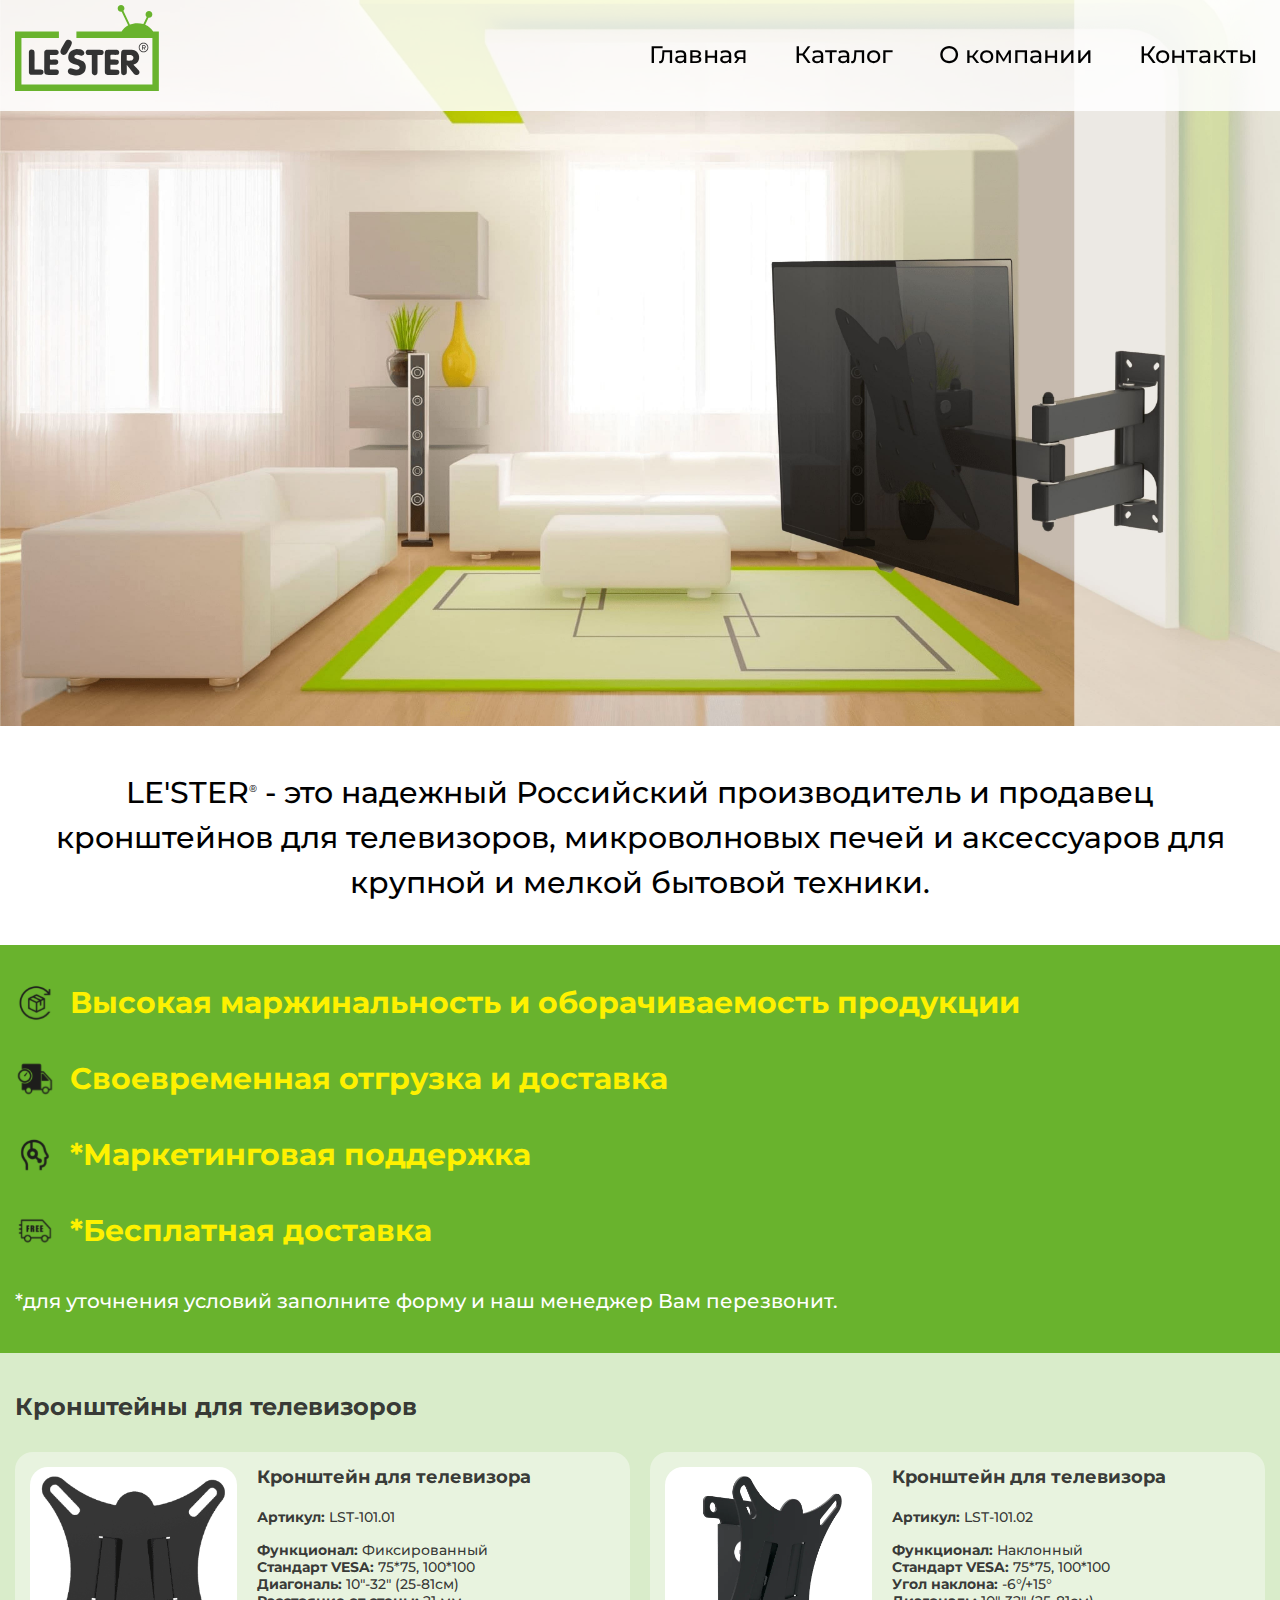
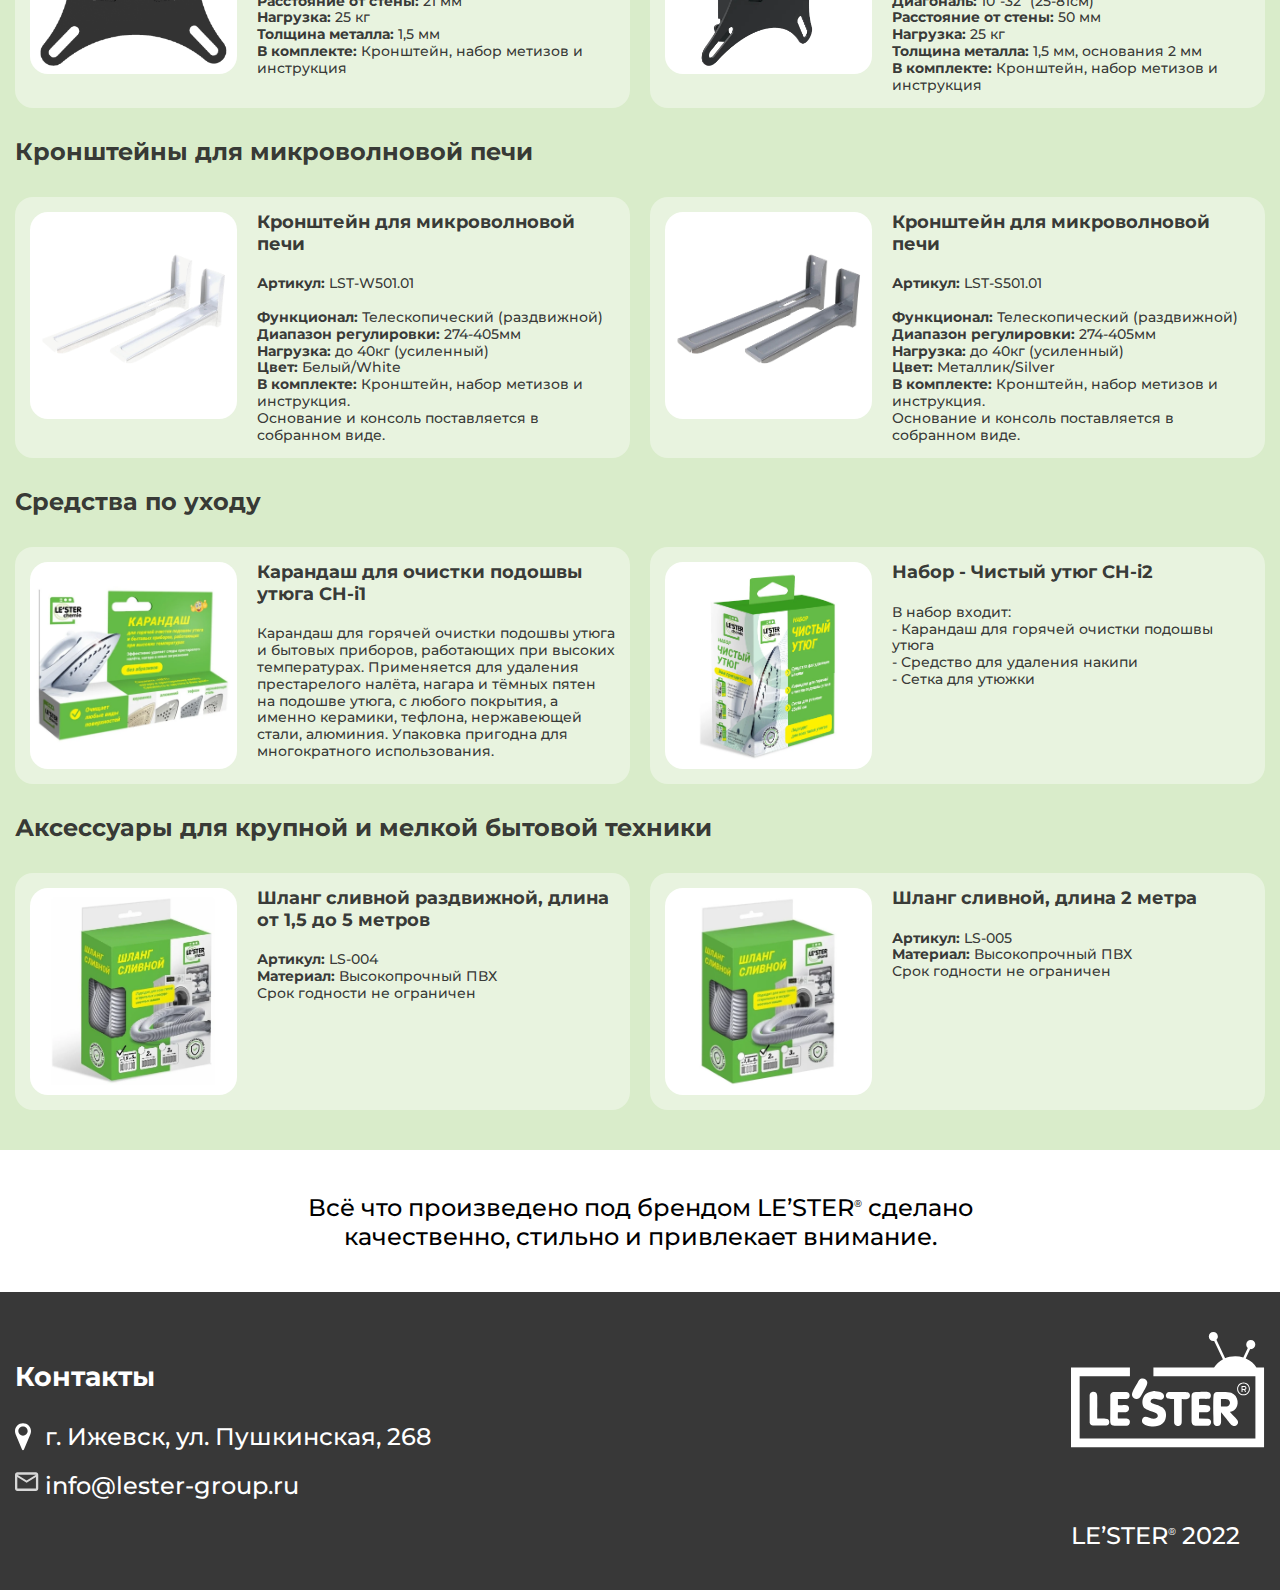
<file: index.html>
<!DOCTYPE html>
<html lang="ru">

<head>
    <meta charset="UTF-8" />
    <meta http-equiv="X-UA-Compatible" content="IE=edge" />
    <meta name="viewport" content="width=device-width, initial-scale=1.0" />

    <title>LE'STER</title>
    <link rel="preconnect" href="https://fonts.googleapis.com">
    <link rel="preconnect" href="https://fonts.gstatic.com" crossorigin>
    <link href="https://fonts.googleapis.com/css2?family=Montserrat:wght@300;500;700&family=Roboto:wght@400;700&display=swap" rel="stylesheet">
    <link rel="stylesheet" href="css\style.css" />
</head>

<body>
    <div class="wrapper">
        <header class="header">
            <div class="container">
                <div class="header__row">
                    <div class="header__logo"><a href="##"><img src="img\1header\logo-header.svg" alt="logo" class="header__logo__img"></a></div>
                    <div class="burger"></div>
                    <nav class="header__nav">
                        <ul class="header__list">
                            <li><a href="index.html" class="header__link">Главная</a></li>
                            <li class="catalog-box">
                                <a href="##" class="header__link dropdown">Каталог</a>
                                <div class="dropdown__container">
                                    <ul class="dropdown__list">
                                        <li><a href="tv.html" class="dropdown__link">Кронштейны для телевизоров</a></li>
                                        <li><a href="microwave.html" class="dropdown__link">Кронштейны для микроволновых печей</a></li>
                                        <li><a href="accessories.html" class="dropdown__link">Аксессуары для крупной и мелкой бытовой техники</a></li>
                                        <li><a href="сare-products.html" class="dropdown__link">Средства по уходу для крупной и
                                            мелкой бытовой техники</a></li>
                                    </ul>
                                </div>
                            </li>
                            <li><a href="about.html" class="header__link">О компании</a></li>
                            <li><a href="contact.html" class="header__link">Контакты </a></li>
                        </ul>
                    </nav>
                </div>
            </div>
        </header>
        <main class="main">
            <div class="intro" id="intro">
                <img class="intro__background" src="img\1header\first-page\back1.jpg" alt="background">
            </div>
            <div class="foreword">
                <div class="container">
                    <div class="foreword__body">
                        <h1 class="foreword__body__text">LE'STER<span class="text-r">®</span> - это надежный Российский производитель и продавец кронштейнов
                            для телевизоров, микроволновых печей и аксессуаров для крупной и 
                            мелкой бытовой техники.</h1>
                    </div>
                </div>
            </div>
            <div class="benefits">
                <div class="container">
                    <div class="benefits__body">
                        <div class="benefits__list">
                            <div class="benefits__text benefits-one">Высокая маржинальность и оборачиваемость продукции</div>
                            <div class="benefits__text benefits-two">Своевременная отгрузка и доставка</div>
                            <div class="benefits__text benefits-three">*Маркетинговая поддержка</div>
                            <div class="benefits__text benefits-four">*Бесплатная доставка</div>
                        </div>
                        <a href="contact.html#form" class="benefits__link">*для уточнения условий заполните форму и наш менеджер Вам перезвонит.
                        </a>
                    </div>
                </div>
            </div>
            <div class="catalog">
                <div class="catalog__list">
                    <div class="tv">
                        <div class="container">
                            <div class="tv__body">
                                <a href="tv.html"><h1 class="tv__title">Кронштейны для телевизоров</h1></a>
                                <div class="tv__catalog">
                                    <div class="tv__card">
                                        <div class="item-card">
                                            <div class="item-card__img">
                                                <a href="#popup10101" class="increase"><img class="increase__img" src="img\icons\search.svg" alt="search"></a>
                                                <img src="pages\tv\img\catalogtv\lst1011\lst1011.png" alt="LST-101.01" class="img-card">
                                            </div>
                                            <div class="item-card__info info-item">
                                                <h2 class="info-item__title">Кронштейн для телевизора</h2>
                                                <p class="info-item__characteristic">
                                                    <strong>Артикул:</strong> LST-101.01 <br>
                                                    <br>
                                                    <strong>Функционал:</strong> Фиксированный<br>
                                                    <strong>Стандарт VESA:</strong> 75*75, 100*100<br>
                                                    <strong>Диагональ:</strong> 10"-32" (25-81см)<br>
                                                    <strong>Расстояние от стены:</strong> 21 мм<br>
                                                    <strong>Нагрузка:</strong> 25 кг<br>
                                                    <strong>Толщина металла:</strong> 1,5 мм<br>
                                                    <strong>В комплекте:</strong> Кронштейн, набор метизов и инструкция<br>
                                                </p>
                                            </div>
                                        </div>
                                    </div>
                                    <div class="tv__card">
                                        <div class="item-card">
                                            <div class="item-card__img">
                                                <a href="#popup10102" class="increase"><img class="increase__img" src="img\icons\search.svg" alt="search"></a>
                                                <img src="pages\tv\img\catalogtv\lst1012\lst1012.png" alt="LST-101.02" class="img-card">
                                            </div>
                                            <div class="item-card__info info-item">
                                                <h2 class="info-item__title">Кронштейн для телевизора</h2>
                                                <p class="info-item__characteristic">
                                                    <strong>Артикул:</strong> LST-101.02 <br>
                                                    <br>
                                                    <strong>Функционал:</strong> Наклонный<br>
                                                    <strong>Стандарт VESA:</strong> 75*75, 100*100<br>
                                                    <strong>Угол наклона:</strong> -6°/+15°<br>
                                                    <strong>Диагональ:</strong> 10"-32" (25-81см)<br>
                                                    <strong>Расстояние от стены:</strong> 50 мм<br>
                                                    <strong>Нагрузка:</strong> 25 кг<br>
                                                    <strong>Толщина металла:</strong> 1,5 мм, основания 2 мм<br>
                                                    <strong>В комплекте:</strong> Кронштейн, набор метизов и инструкция<br>
                                                </p>
                                            </div>
                                        </div>
                                    </div>
                                </div>
                            </div>
                        </div>
                    </div>
                    <div class="microwave">
                        <div class="container">
                            <div class="microwave__body">
                                <a href="microwave.html"><h1 class="microwave__title">Кронштейны для микроволновой печи</h1></a>
                                <div class="microwave__catalog">
                                    <div class="microwave__card">
                                        <div class="item-card">
                                            <div class="item-card__img">
                                                <a href="#popup-w501" class="increase"><img class="increase__img" src="img\icons\search.svg" alt="search"></a>
                                                <img src="pages\microwave\img\catalogmicrowave\lstw501\lstw501.png" alt="LST-W501.01" class="img-card">
                                            </div>
                                            <div class="item-card__info info-item">
                                                <h2 class="info-item__title">Кронштейн для микроволновой печи</h2>
                                                <p class="info-item__characteristic">
                                                    <strong>Артикул:</strong> LST-W501.01<br>
                                                    <br>
                                                    <strong>Функционал:</strong> Телескопический (раздвижной)<br>
                                                    <strong>Диапазон регулировки:</strong> 274-405мм<br>
                                                    <strong>Нагрузка:</strong> до 40кг (усиленный)<br>
                                                    <strong>Цвет:</strong> Белый/White<br>
                                                    <strong>В комплекте:</strong> Кронштейн, набор метизов и инструкция.<br>
                                                    Основание и консоль поставляется в собранном виде.<br>
                                                </p>
                                            </div>
                                        </div>
                                    </div>
                                    <div class="microwave__card">
                                        <div class="item-card">
                                            <div class="item-card__img">
                                                <a href="#popup-s501" class="increase"><img class="increase__img" src="img\icons\search.svg" alt="search"></a>
                                                <img src="pages\microwave\img\catalogmicrowave\lsts501\lsts501.png" alt="LST-S501.01" class="img-card">
                                            </div>
                                            <div class="item-card__info info-item">
                                                <h2 class="info-item__title">Кронштейн для микроволновой печи</h2>
                                                <p class="info-item__characteristic">
                                                    <strong>Артикул:</strong> LST-S501.01<br>
                                                    <br>
                                                    <strong>Функционал:</strong> Телескопический (раздвижной)<br>
                                                    <strong>Диапазон регулировки:</strong> 274-405мм<br>
                                                    <strong>Нагрузка:</strong> до 40кг (усиленный)<br>
                                                    <strong>Цвет:</strong> Металлик/Silver<br>
                                                    <strong>В комплекте:</strong> Кронштейн, набор метизов и инструкция.<br>
                                                    Основание и консоль поставляется в собранном виде.<br>
                                                </p>
                                            </div>
                                        </div>
                                    </div>
                                </div>
                            </div>
                        </div>
                    </div>
                    <div class="сare-products">
                        <div class="container">
                            <div class="сare-products__body">
                                <a href="сare-products.html"><h1 class="сare-products__title">Средства по уходу </h1></a>
                                <div class="сare-products__catalog">
                                    <div class="сare-products__card">
                                        <div class="item-card">
                                            <div class="item-card__img">
                                                <a href="#popup-chi1" class="increase"><img class="increase__img" src="img\icons\search.svg" alt="search"></a>
                                                <img src="pages\careproduct\img\catalogcare\chi1\chi1.webp" alt="CH-i1" class="img-card">
                                            </div>
                                            <div class="item-card__info info-item">
                                                <h2 class="info-item__title">Карандаш для очистки подошвы утюга CH-i1</h2>
                                                <p class="info-item__characteristic">
                                                    Карандаш для горячей очистки подошвы утюга и бытовых приборов, работающих при высоких температурах. Применяется для удаления престарелого налёта, нагара и тёмных пятен на подошве утюга, с любого покрытия, а именно керамики, тефлона, нержавеющей стали, алюминия. Упаковка пригодна для многократного использования.
                                                </p>
                                            </div>
                                        </div>
                                    </div>
                                    <div class="сare-products__card">
                                        <div class="item-card">
                                            <div class="item-card__img">
                                                <a href="#popup-chi2" class="increase"><img class="increase__img" src="img\icons\search.svg" alt="search"></a>
                                                <img src="pages\careproduct\img\catalogcare\chi2\chi2.webp" alt="CH-i2 " class="img-card">
                                            </div>
                                            <div class="item-card__info info-item">
                                                <h2 class="info-item__title">Набор - Чистый утюг CH-i2 </h2>
                                                <p class="info-item__characteristic">
                                                    В набор входит:<br>
                                                    - Карандаш для горячей очистки подошвы утюга<br>
                                                    - Средство для удаления накипи<br>
                                                    - Сетка для утюжки <br>
                                                </p>
                                            </div>
                                        </div>
                                    </div>
                                </div>
                            </div>
                        </div>
                    </div>
                    <div class="accessories">
                        <div class="container">
                            <div class="accessories__body">
                                <a href="accessories.html"><h1 class="accessories__title">Аксессуары для крупной и мелкой бытовой техники</h1></a>
                                <div class="accessories__catalog">
                                    <div class="accessories__card">
                                        <div class="item-card">
                                            <div class="item-card__img">
                                                <a href="#popup004" class="increase"><img class="increase__img" src="img\icons\search.svg" alt="search"></a>
                                                <img src="pages\accessories\img\catalogaccessories\ls004\ls004.webp" alt="LST-101.01" class="img-card">
                                            </div>
                                            <div class="item-card__info info-item">
                                                <h2 class="info-item__title">Шланг сливной раздвижной, длина от 1,5 до 5 метров</h2>
                                                <p class="info-item__characteristic">
                                                    <strong>Артикул:</strong> LS-004<br>
                                                    <strong>Материал:</strong> Высокопрочный ПВХ<br>
                                                    Срок годности не ограничен
                                                </p>
                                            </div>
                                        </div>
                                    </div>
                                    <div class="accessories__card">
                                        <div class="item-card">
                                            <div class="item-card__img">
                                                <a href="#popup005" class="increase"><img class="increase__img" src="img\icons\search.svg" alt="search"></a>
                                                <img src="pages\accessories\img\catalogaccessories\ls005\ls005.webp" alt="LS-005" class="img-card">
                                            </div>
                                            <div class="item-card__info info-item">
                                                <h2 class="info-item__title">Шланг сливной, длина 2 метра</h2>
                                                <p class="info-item__characteristic">
                                                    <strong>Артикул:</strong> LS-005<br>
                                                    <strong>Материал:</strong> Высокопрочный ПВХ<br>
                                                    Срок годности не ограничен
                                                </p>
                                            </div>
                                        </div>
                                    </div>
                                </div>
                            </div>
                        </div>
                    </div>
                </div>
            </div>
            <div class="achievements" id="achievements">
                <div class="container">
                    <div class="achievements__wrapper">
                        <div class="achievements__body">
                            <div class="achievements__column">
                                <div class="achievements__item">
                                    <p class="achievements__item__text">Всё что произведено под брендом LE’STER<span class="text-r">®</span> 
                                        сделано качественно, стильно и привлекает внимание. </p>
                                </div>
                            </div>
                        </div>
                    </div>
                </div>
            </div>
        </main>
        <footer class="footer" id="footer">
            <div class="container">
                <div class="footer__wrapper">
                    <div class="footer__body">
                        <div class="footer__row">
                            <div class="footer__column">
                                <div class="footer__item footer__item-left">
                                    <div class="footer__item__label">Контакты</div>
                                    <div class="footer__item__contact contacts-footer">
                                        <a href="##" class="contacts-footer__link  contacts-footer__map">г. Ижевск, ул. Пушкинская, 268</a>
                                        <a href="mailto:info@lester-group.ru" class="contacts-footer__link contacts-footer__mail">info@lester-group.ru</a>
                                    </div>
                                </div>
                            </div>
                            <div class="footer__column">
                                <div class="footer__item footer__item-right">
                                    <div class="footer__item__logo"><a href="##"><img src="img\6footer\logo-footer.svg" alt="logo-footer" class="img-footer__logo"></a></div>
                                    <div class="footer__item__sublogo">LE’STER<span class="text-r">®</span> 2022</div>
                                </div>
                            </div>
                        </div>
                    </div>
                </div>
            </div>
        </footer>
    </div>
    <div id="popup10101" class="popup">
        <a href="#header" class="popup__area"></a>
        <div class="popup__body">
            <div class="popup__content">
                <a href="#header" class="popup__close">X</a>
                <div class="popup__box">
                    <div class="popup__img"><img src="pages\tv\img\catalogtv\lst1011\lst1011.png" alt="101.1" class="img-popup"></div>
                    <div class="popup__info">
                        <p class="popup__title">Кронштейн для телевизора LST-101.01</p>
                        <p class="popup__text">Простая и надёжная конструкция. Металл ГОСТ. Инструкция, набор для крепления к стене и телевизору в комплекте.</p>
                        <a href="contact.html#form" class="popup__link-to-form">Стать партнером</a>
                    </div>
                </div>
            </div>
        </div>
    </div>
    <div id="popup10102" class="popup">
        <a href="#header" class="popup__area"></a>
        <div class="popup__body">
            <div class="popup__content">
                <a href="#header" class="popup__close">X</a>
                <div class="popup__box">
                    <div class="popup__img"><img src="pages\tv\img\catalogtv\lst1012\lst1012.png" alt="101.3" class="img-popup"></div>
                    <div class="popup__info">
                        <p class="popup__title">Кронштейн для телевизора LST-101.02</p>
                        <p class="popup__text">Простая и надёжная конструкция. Металл ГОСТ. Инструкция, набор для крепления к стене и телевизору в комплекте. Регулировка угла наклона без использования инструмента </p>
                        <a href="contact.html#form" class="popup__link-to-form">Стать партнером</a>
                    </div>
                </div>
            </div>
        </div>
    </div>
    <div id="popup-w501" class="popup">
        <a href="#header" class="popup__area"></a>
        <div class="popup__body">
            <div class="popup__content">
                <a href="#header" class="popup__close">X</a>
                <div class="popup__box">
                    <div class="popup__img"><img src="pages\microwave\img\catalogmicrowave\lstw501\lstw501.png" alt="LST-W501.01" class="img-popup"></div>
                    <div class="popup__info">
                        <p class="popup__title">LST-W501.01</p>
                        <p class="popup__text">Простая и надёжная конструкция. Металл ГОСТ. Толщина металла 1,5 мм. Инструкция, Набор для крепления к стене в комплекте. Основание и консоль поставляется в собранном виде.</p>
                        <a href="contact.html#form" class="popup__link-to-form">Стать партнером</a>
                    </div>
                </div>
            </div>
        </div>
    </div>
    <div id="popup-s501" class="popup">
        <a href="#header" class="popup__area"></a>
        <div class="popup__body">
            <div class="popup__content">
                <a href="#header" class="popup__close">X</a>
                <div class="popup__box">
                    <div class="popup__img"><img src="pages\microwave\img\catalogmicrowave\lsts501\lsts501.png" alt="LST-S501.01" class="img-popup"></div>
                    <div class="popup__info">
                        <p class="popup__title">LST-S501.01</p>
                        <p class="popup__text">Простая и надёжная конструкция. Металл ГОСТ. Толщина металла 1,5 мм. Инструкция, Набор для крепления к стене в комплекте. Основание и консоль поставляется в собранном виде.</p>
                        <a href="contact.html#form" class="popup__link-to-form">Стать партнером</a>
                    </div>
                </div>
            </div>
        </div>
    </div>
    <div id="popup004" class="popup">
        <a href="#header" class="popup__area"></a>
        <div class="popup__body">
            <div class="popup__content">
                <a href="#header" class="popup__close">X</a>
                <div class="popup__box">
                    <div class="popup__img"><img src="pages\accessories\img\catalogaccessories\ls004\ls004open.webp" alt="LS-004" class="img-popup"></div>
                    <div class="popup__info">
                        <p class="popup__title">Шланг сливной раздвижной, длина от 1,5 до 5 метров</p>
                        <p class="popup__text">
                            <strong>Артикул:</strong> LS-004
                            <strong>Материал:</strong> Высокопрочный ПВХ<br>
                            Срок годности не ограничен
                        </p>
                        <a href="contact.html#form" class="popup__link-to-form">Стать партнером</a>
                    </div>
                </div>
            </div>
        </div>
    </div>
    <div id="popup005" class="popup">
        <a href="#header" class="popup__area"></a>
        <div class="popup__body">
            <div class="popup__content">
                <a href="#header" class="popup__close">X</a>
                <div class="popup__box">
                    <div class="popup__img"><img src="pages\accessories\img\catalogaccessories\ls005\ls005open.webp" alt="LS-005" class="img-popup"></div>
                    <div class="popup__info">
                        <p class="popup__title">Шланг сливной, длина 2 метра</p>
                        <p class="popup__text">
                        <strong>Артикул:</strong> LS-005
                        <strong>Материал:</strong> Высокопрочный ПВХ<br>
                        Срок годности не ограничен
                        </p>
                        <a href="contact.html#form" class="popup__link-to-form">Стать партнером</a>
                    </div>
                </div>
            </div>
        </div>
    </div>
    <div id="popup-chi1" class="popup">
        <a href="#header" class="popup__area"></a>
        <div class="popup__body">
            <div class="popup__content">
                <a href="#header" class="popup__close">X</a>
                <div class="popup__box">
                    <div class="popup__img"><img src="pages\careproduct\img\catalogcare\chi1\chi1.webp" alt="CH-i1" class="img-popup"></div>
                    <div class="popup__info">
                        <p class="popup__title">Карандаш для очистки подошвы утюга CH-i1</p>
                        <p class="popup__text">
                            Карандаш для горячей очистки подошвы утюга и бытовых приборов, работающих при высоких температурах. Применяется для удаления престарелого налёта, нагара и тёмных пятен на подошве утюга, с любого покрытия, а именно керамики, тефлона, нержавеющей стали, алюминия.
                        </p>
                        <a href="contact.html#form" class="popup__link-to-form">Стать партнером</a>
                    </div>
                </div>
            </div>
        </div>
    </div>
    <div id="popup-chi2" class="popup">
        <a href="#header" class="popup__area"></a>
        <div class="popup__body">
            <div class="popup__content">
                <a href="#header" class="popup__close">X</a>
                <div class="popup__box">
                    <div class="popup__img"><img src="pages\careproduct\img\catalogcare\chi2\chi2.webp" alt="CH-i2" class="img-popup"></div>
                    <div class="popup__info">
                        <p class="popup__title">Набор - Чистый утюг CH-i2 </p>
                        <p class="popup__text">
                            В набор входит:<br>
                            - Карандаш для горячей очистки подошвы утюга<br>
                            - Средство для удаления накипи<br>
                            - Сетка для утюжки <br>
                        </p>
                        <a href="contact.html#form" class="popup__link-to-form">Стать партнером</a>
                    </div>
                </div>
            </div>
        </div>
    </div>
    <script src="js\script.js"></script>
    <script src="js\dropdown.js"></script>
</body>

</html>
</file>
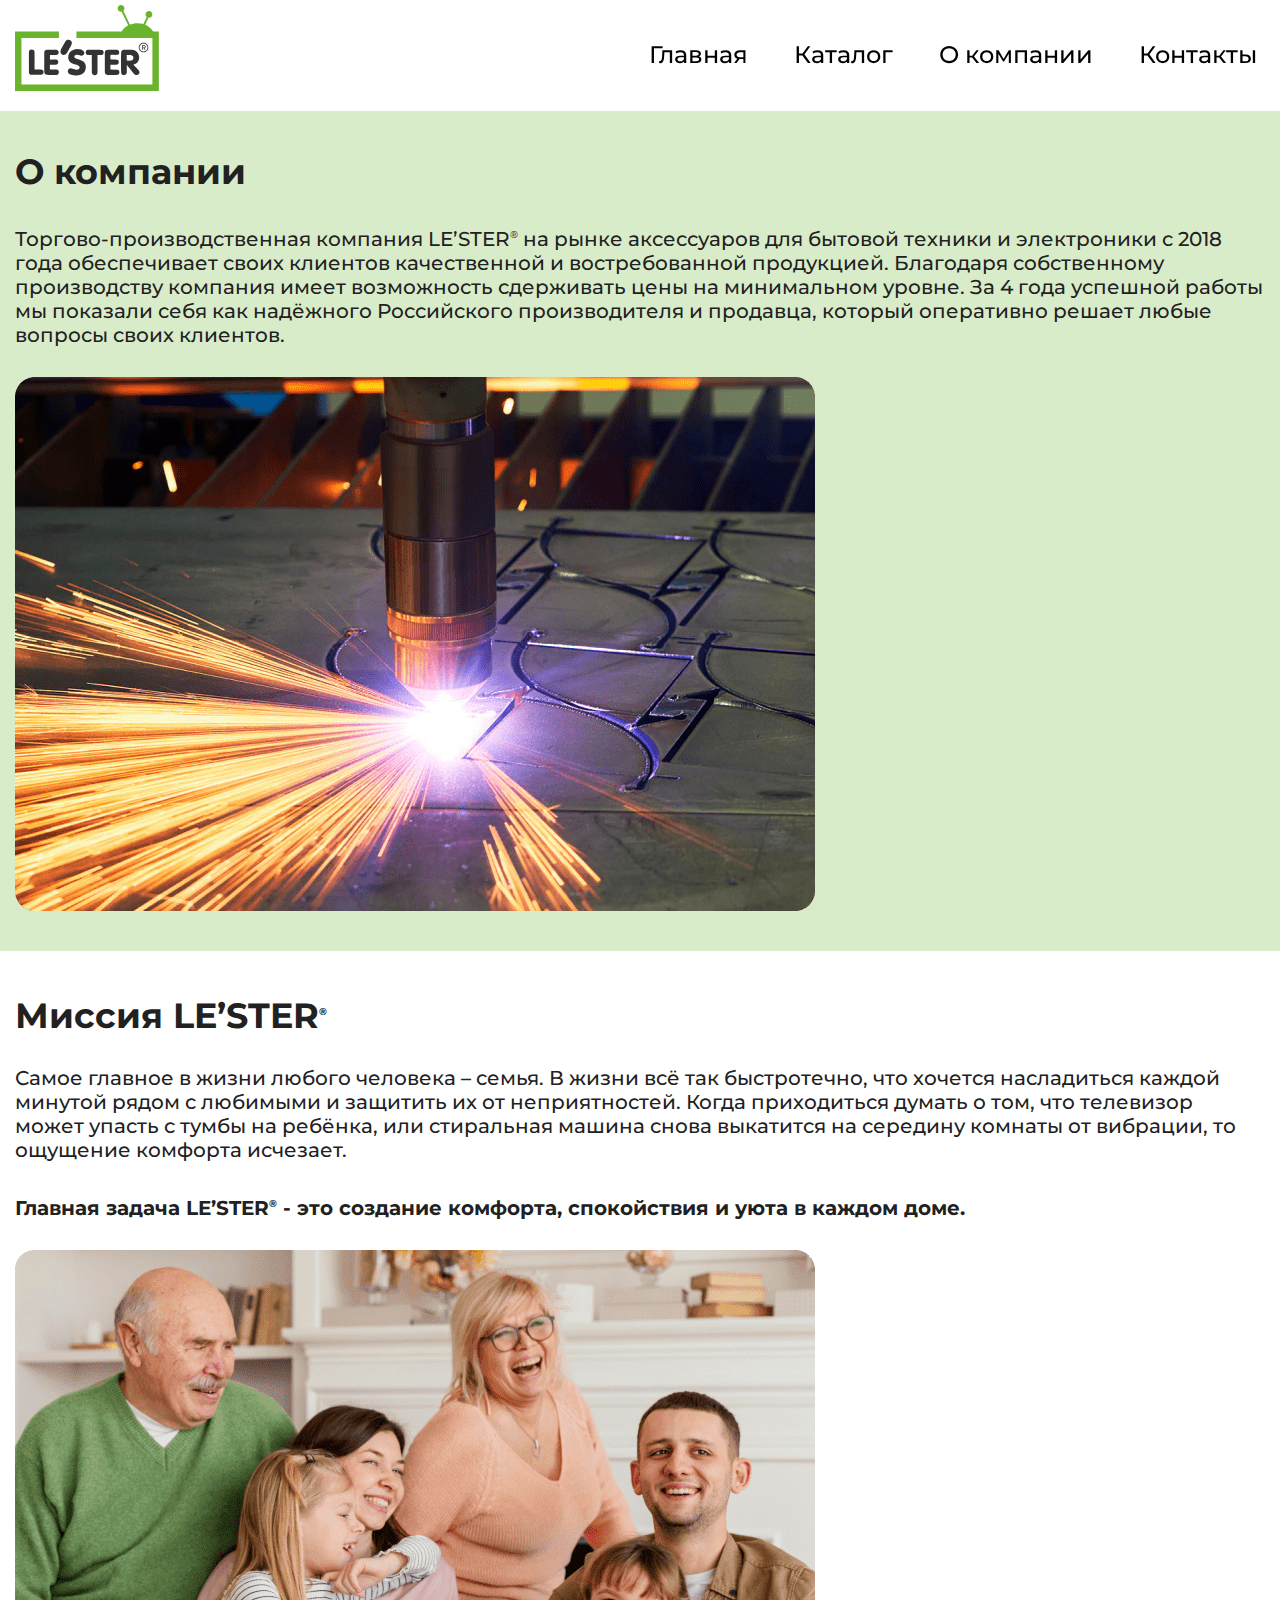
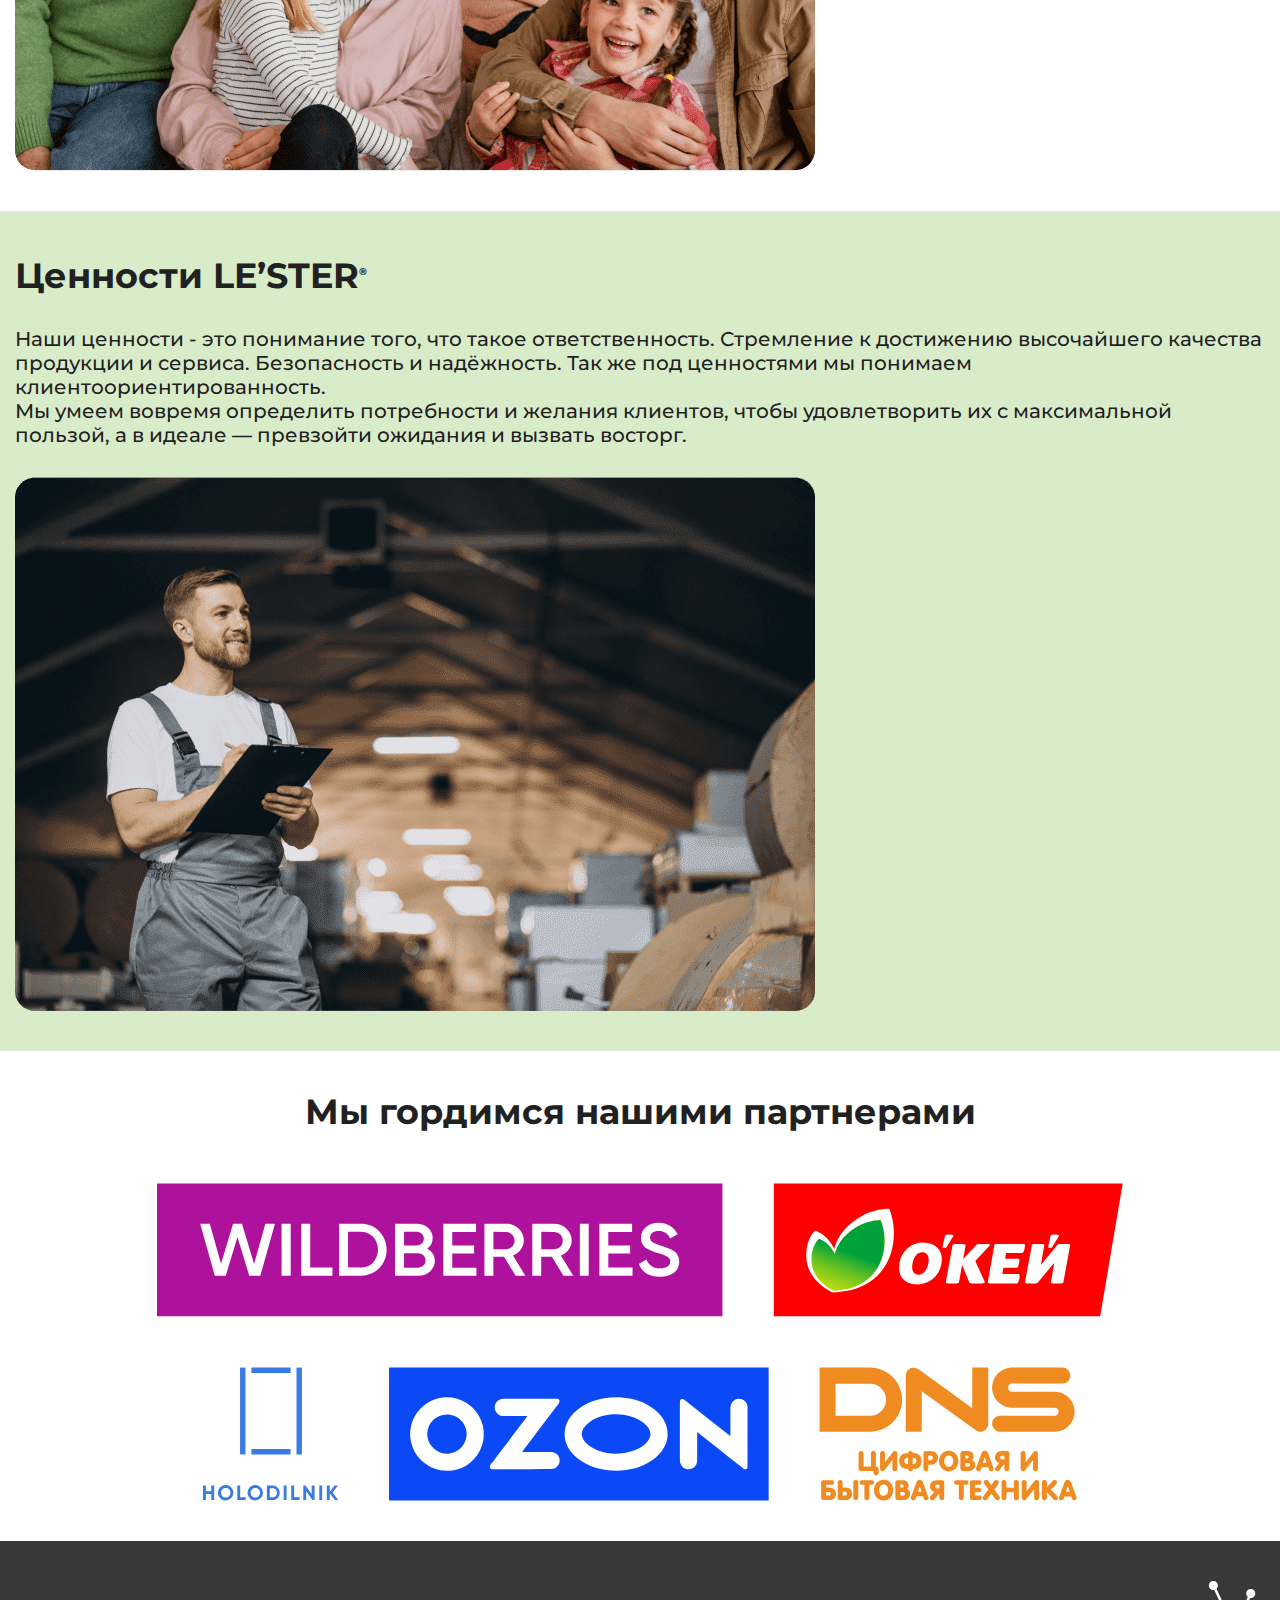
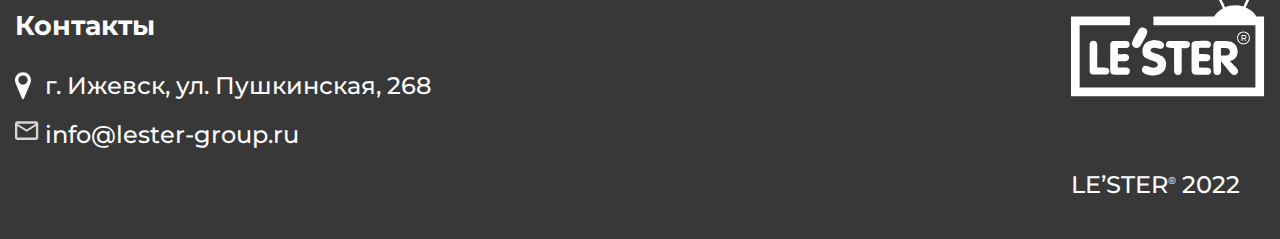
<file: about.html>
<!DOCTYPE html>
<html lang="en">
<head>
    <meta charset="UTF-8" />
    <meta http-equiv="X-UA-Compatible" content="IE=edge" />
    <meta name="viewport" content="width=device-width, initial-scale=1.0" />

    <title>LE'STER</title>
    <link rel="preconnect" href="https://fonts.googleapis.com">
    <link rel="preconnect" href="https://fonts.gstatic.com" crossorigin>
    <link href="https://fonts.googleapis.com/css2?family=Montserrat:wght@300;500;700&family=Roboto:wght@400;700&display=swap" rel="stylesheet">
    <link rel="stylesheet" href="pages\about\css\about.css" />
</head>
<body>
    <div class="wrapper">
        <header class="header">
            <div class="container">
                <div class="header__row">
                    <div class="header__logo"><a href="index.html"><img src="img\1header\logo-header.svg" alt="logo" class="header__logo__img"></a></div>
                    <div class="burger"></div>
                    <nav class="header__nav">
                        <ul class="header__list">
                            <li><a href="index.html" class="header__link">Главная</a></li>
                            <li class="catalog-box">
                                <a href="##" class="header__link dropdown">Каталог</a>
                                <div class="dropdown__container">
                                    <ul class="dropdown__list">
                                        <li><a href="tv.html" class="dropdown__link">Кронштейны для телевизоров</a></li>
                                        <li><a href="microwave.html" class="dropdown__link">Кронштейны для микроволновых печей</a></li>
                                        <li><a href="accessories.html" class="dropdown__link">Аксессуары для крупной и мелкой бытовой техники</a></li>
                                        <li><a href="сare-products.html" class="dropdown__link">Средства по уходу для крупной и
                                            мелкой бытовой техники</a></li>
                                    </ul>
                                </div>
                            </li>
                            <li><a href="about.html" class="header__link">О компании</a></li>
                            <li><a href="contact.html" class="header__link">Контакты </a></li>
                        </ul>
                    </nav>
                </div>
            </div>
        </header>
        <main class="main">
            <div class="about">
                <div class="container">
                    <div class="about__body">
                        <div class="about__column">
                            <div class="about__column__item item-about">
                                <h2 class="item-about__title">О компании</h2>
                                <p class="item-about__text">Торгово-производственная компания LE’STER<span class="text-r">®</span> на рынке аксессуаров 
                                    для бытовой техники и электроники с 2018 года обеспечивает своих 
                                    клиентов качественной и востребованной продукцией. 
                                    Благодаря собственному производству компания имеет возможность 
                                    сдерживать цены на минимальном уровне. За 4 года успешной работы 
                                    мы показали себя как надёжного Российского производителя и продавца, 
                                    который оперативно решает любые вопросы своих клиентов.</p>
                                <div class="item-about__box-img">
                                    <img src="pages\about\img\2about\laser.png" alt="laser" class="img-about">
                                </div>
                            </div>
                        </div>
                        
                    </div>
                </div>
            </div>
            <div class="mission">
                <div class="container">
                    <div class="mission__body">
                        <div class="mission__column">
                            <div class="mission__column__item item-mission">
                                <h2 class="item-mission__title">Миссия LE’STER<span class="text-r">®</span></h2>
                                <p class="item-mission__text">Самое главное в жизни любого человека – семья. В жизни всё так быстротечно, что хочется насладиться каждой минутой рядом с любимыми и защитить их от неприятностей. Когда приходиться думать о том, что телевизор может упасть с тумбы на ребёнка, или стиральная машина снова выкатится на середину комнаты от вибрации, то ощущение комфорта исчезает.</p>
                                <p class="item-mission__text-two">Главная задача LE’STER<span class="text-r">®</span> - это создание комфорта, спокойствия и уюта в каждом доме.</p>
                                <div class="item-mission__box-img">
                                    <img src="pages\about\img\3mission\smile.png" alt="laser" class="img-mission">
                                </div>
                            </div>
                        </div>
                    </div>
                </div>
            </div>
            <div class="values">
                <div class="container">
                    <div class="values__body">
                        <div class="values__column">
                            <div class="values__column__item item-values">
                                <h2 class="item-values__title">Ценности LE’STER<span class="text-r">®</span></h2>
                                <p class="item-values__text">Наши ценности - это понимание того, что такое ответственность. Стремление к достижению высочайшего качества продукции и сервиса. Безопасность и надёжность.
                                    Так же под ценностями мы понимаем клиентоориентированность. <br> Мы умеем вовремя определить потребности и желания клиентов, чтобы удовлетворить их с максимальной пользой, а в идеале — превзойти ожидания и вызвать восторг.</p>
                                <div class="item-values__box-img">
                                    <img src="pages\about\img\4values\values.png" alt="values" class="img-values">
                                </div>
                            </div>
                        </div>
                    </div>
                </div>
            </div>
            <div class="associate">
                <div class="container">
                    <div class="associate__body">
                        <h3 class="associate__title">Мы гордимся нашими партнерами</h3>
                        <div class="associate__row-top item-associate">
                            <div class="item-associate__box-img"><img src="pages\about\img\5associate\wildberries.svg" alt="wildberries" class="img-associate"></div>
                            <div class="item-associate__box-img"><img src="pages\about\img\5associate\okey.svg" alt="okey" class="img-associate"></div>
                        </div>
                        <div class="associate__row-bottom item-associate">
                            <div class="item-associate__box-img"><img src="pages\about\img\5associate\holodilnik.svg" alt="holodilnik" class="img-associate"></div>
                            <div class="item-associate__box-img"><img src="pages\about\img\5associate\ozon.svg" alt="ozon" class="img-associate"></div>
                            <div class="item-associate__box-img"><img src="pages\about\img\5associate\dns.svg" alt="dns" class="img-associate">
                            </div>
                        </div>
                    </div>
                </div>
            </div>
        </main>
        <footer class="footer" id="footer">
            <div class="container">
                <div class="footer__wrapper">
                    <div class="footer__body">
                        <div class="footer__row">
                            <div class="footer__column">
                                <div class="footer__item footer__item-left">
                                    <div class="footer__item__label">Контакты</div>
                                    <div class="footer__item__contact contacts-footer">
                                        <a href="##" class="contacts-footer__link  contacts-footer__map">г. Ижевск, ул. Пушкинская, 268</a>
                                        <a href="mailto:info@lester-group.ru" class="contacts-footer__link contacts-footer__mail">info@lester-group.ru</a>
                                    </div>
                                </div>
                            </div>
                            <div class="footer__column">
                                <div class="footer__item footer__item-right">
                                    <div class="footer__item__logo"><a href="##"><img src="img\6footer\logo-footer.svg" alt="logo-footer" class="img-footer__logo"></a></div>
                                    <div class="footer__item__sublogo">LE’STER<span class="text-r">®</span> 2022</div>
                                </div>
                            </div>
                        </div>
                    </div>
                </div>
            </div>
        </footer>
    </div>
    <script src="js\script.js"></script>
    <script src="js\dropdown.js"></script>
</body>
</html>
</file>
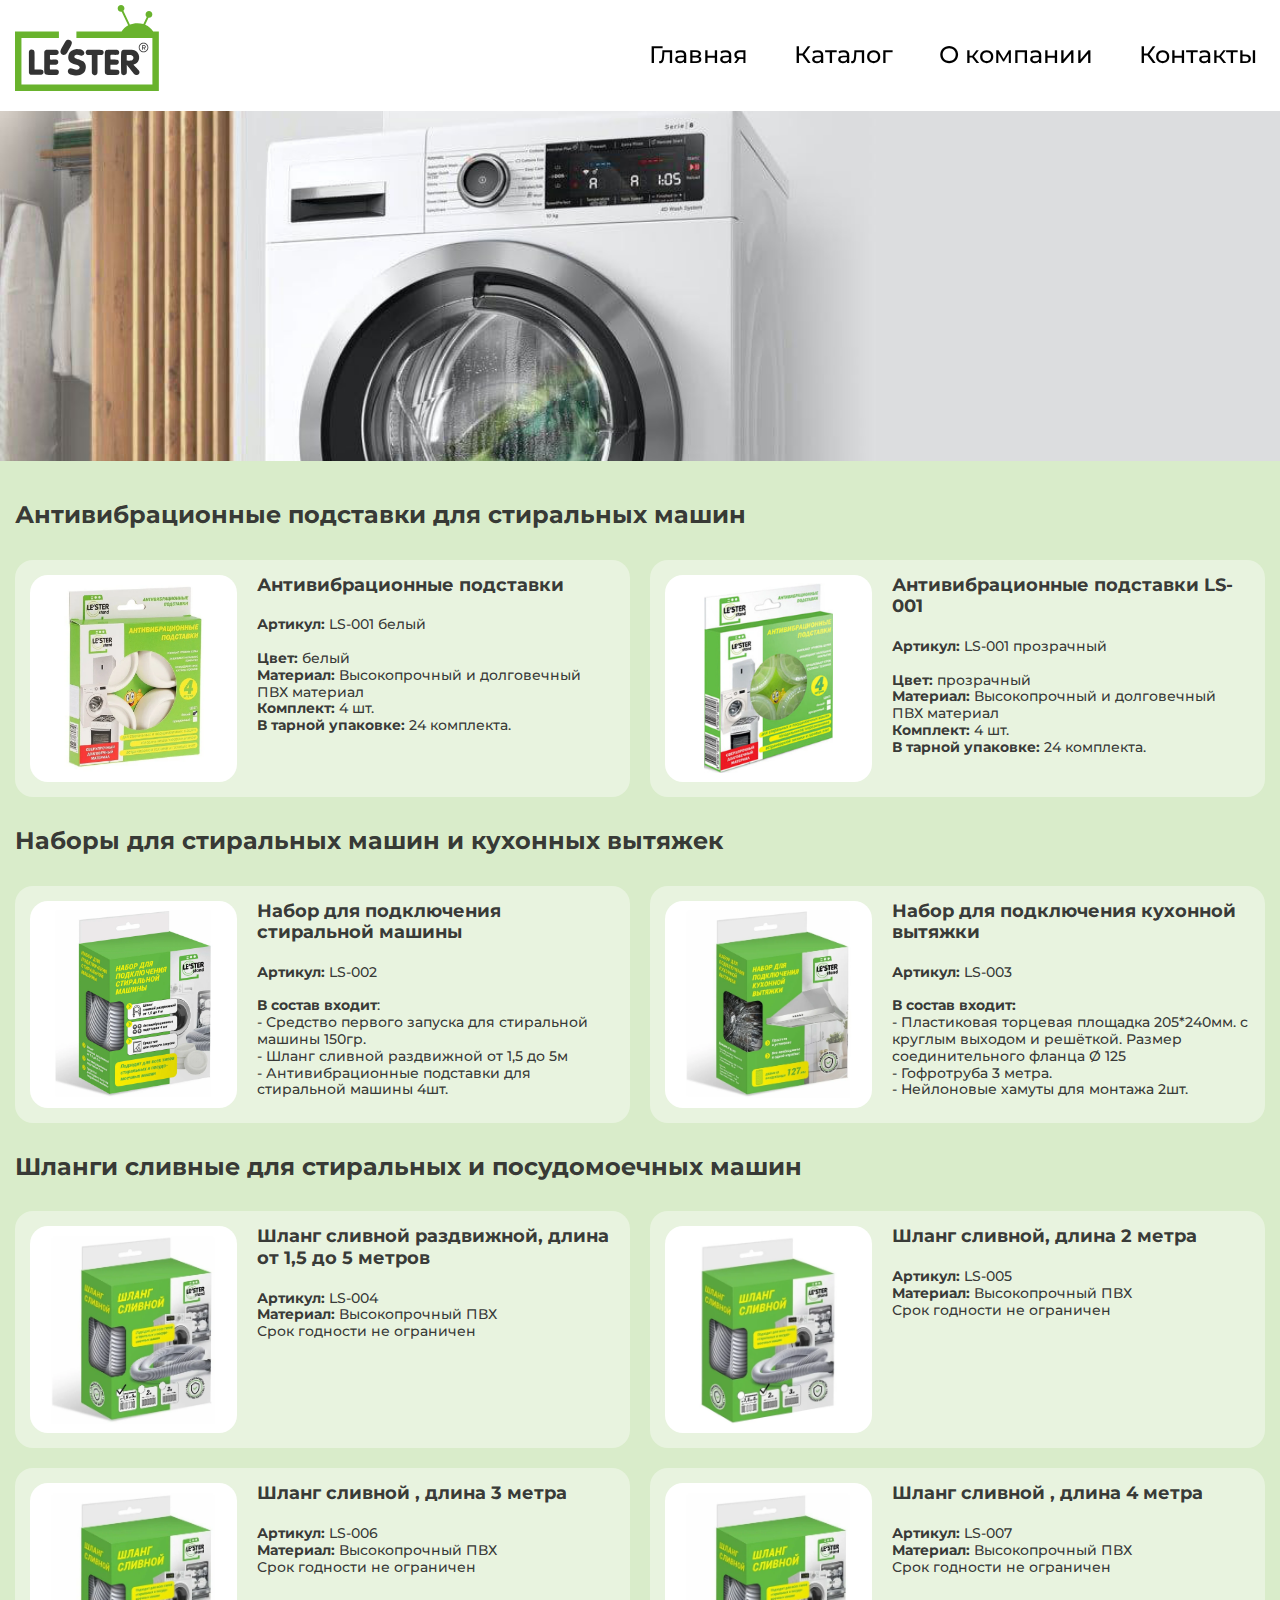
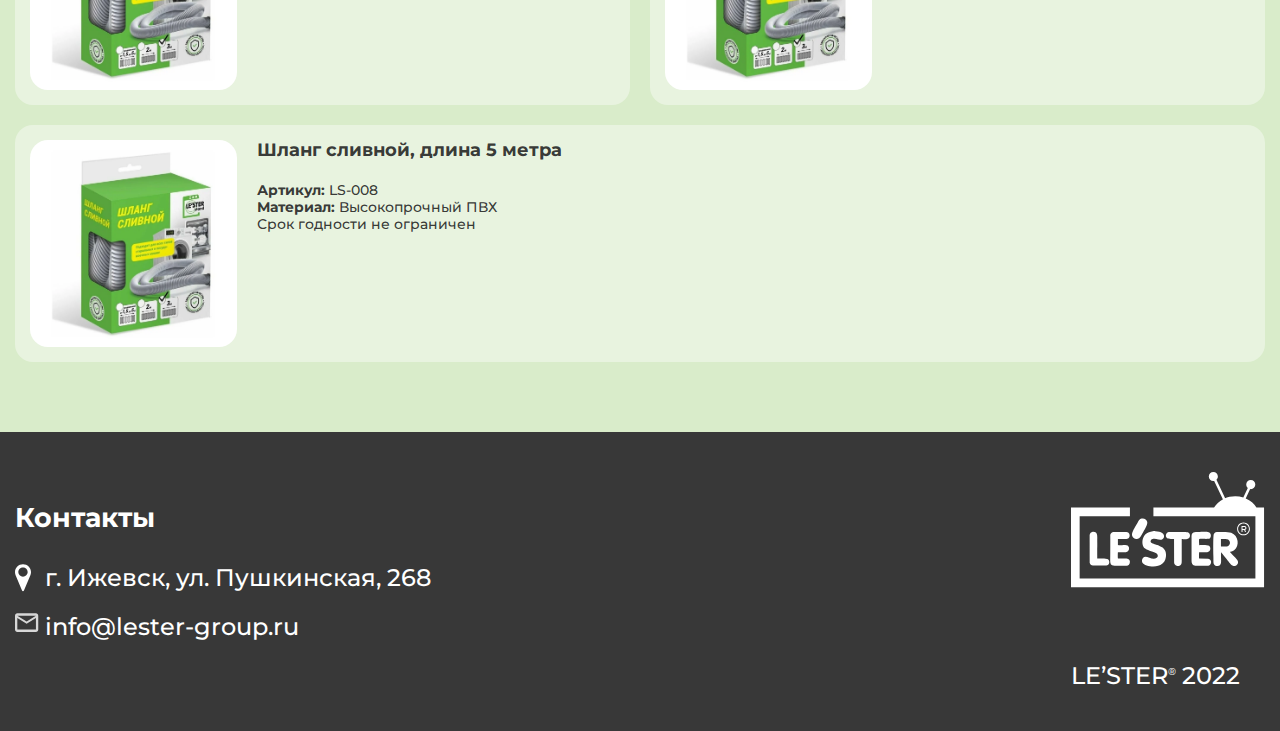
<file: accessories.html>
<!DOCTYPE html>
<html lang="en">
<head>
    <meta charset="UTF-8" />
    <meta http-equiv="X-UA-Compatible" content="IE=edge" />
    <meta name="viewport" content="width=device-width, initial-scale=1.0" />

    <title>LE'STER</title>
    <link rel="preconnect" href="https://fonts.googleapis.com">
    <link rel="preconnect" href="https://fonts.gstatic.com" crossorigin>
    <link href="https://fonts.googleapis.com/css2?family=Montserrat:wght@300;500;700&family=Roboto:wght@400;700&display=swap" rel="stylesheet">
    <link rel="stylesheet" href="pages\accessories\css\accessories.css" />
</head>
<body>
    <div class="wrapper">
        <header class="header">
            <div class="container">
                <div class="header__row">
                    <div class="header__logo"><a href="index.html"><img src="img\1header\logo-header.svg" alt="logo" class="header__logo__img"></a></div>
                    <div class="burger"></div>
                    <nav class="header__nav">
                        <ul class="header__list">
                            <li><a href="index.html" class="header__link">Главная</a></li>
                            <li class="catalog-box">
                                <a href="##" class="header__link dropdown">Каталог</a>
                                <div class="dropdown__container">
                                    <ul class="dropdown__list">
                                        <li><a href="tv.html" class="dropdown__link">Кронштейны для телевизоров</a></li>
                                        <li><a href="microwave.html" class="dropdown__link">Кронштейны для микроволновых печей</a></li>
                                        <li><a href="accessories.html" class="dropdown__link">Аксессуары для крупной и мелкой бытовой техники</a></li>
                                        <li><a href="сare-products.html" class="dropdown__link">Средства по уходу для крупной и
                                            мелкой бытовой техники</a></li>
                                    </ul>
                                </div>
                            </li>
                            <li><a href="about.html" class="header__link">О компании</a></li>
                            <li><a href="contact.html" class="header__link">Контакты </a></li>
                        </ul>
                    </nav>
                </div>
            </div>
        </header>
        <main class="main">
            <div class="intro" id="intro">
                <img class="intro__background" src="pages\accessories\img\intro\intro.png" alt="background short">
            </div>
            <div class="accessories">
                <div class="container">
                    <div class="accessories__body">
                        <h1 class="accessories__title">Антивибрационные подставки для стиральных машин</h1>
                        <div class="accessories__catalog">
                            <div class="accessories__card">
                                <div class="item-card">
                                    <div class="item-card__img">
                                        <a href="#popup001" class="increase"><img class="increase__img" src="img\icons\search.svg" alt="search"></a>
                                        <img src="pages\accessories\img\catalogaccessories\ls001\ls001.webp" alt="LS-001" class="img-card">
                                    </div>
                                    <div class="item-card__info info-item">
                                        <h2 class="info-item__title">Антивибрационные подставки</h2>
                                        <p class="info-item__characteristic">
                                            
                                            <strong>Артикул:</strong> LS-001 белый<br>
                                            <br>
                                            <strong>Цвет:</strong> белый<br>
                                            <strong>Материал:</strong> Высокопрочный и долговечный ПВХ материал<br>
                                            <strong>Комплект:</strong> 4 шт.<br>
                                            <strong>В тарной упаковке:</strong> 24 комплекта.<br>
                                        </p>
                                    </div>
                                </div>
                            </div>
                            <div class="accessories__card">
                                <div class="item-card">
                                    <div class="item-card__img">
                                        <a href="#popup0010" class="increase"><img class="increase__img" src="img\icons\search.svg" alt="search"></a>
                                        <img src="pages\accessories\img\catalogaccessories\ls001\ls0010.webp" alt="LS-001" class="img-card">
                                    </div>
                                    <div class="item-card__info info-item">
                                        <h2 class="info-item__title">Антивибрационные подставки LS-001</h2>
                                        <p class="info-item__characteristic">
                                            <strong>Артикул:</strong> LS-001 прозрачный<br>
                                            <br>
                                            <strong>Цвет:</strong> прозрачный<br>
                                            <strong>Материал:</strong> Высокопрочный и долговечный ПВХ материал<br>
                                            <strong>Комплект:</strong> 4 шт.<br>
                                            <strong>В тарной упаковке:</strong> 24 комплекта.<br>
                                        </p>
                                    </div>
                                </div>
                            </div>
                        </div>
                        <h1 class="accessories__title">Наборы для стиральных машин и кухонных вытяжек</h1>
                        <div class="accessories__catalog">
                            <div class="accessories__card">
                                <div class="item-card">
                                    <div class="item-card__img">
                                        <a href="#popup002" class="increase"><img class="increase__img" src="img\icons\search.svg" alt="search"></a>
                                        <img src="pages\accessories\img\catalogaccessories\ls002\ls002.webp" alt="LS-002" class="img-card">
                                    </div>
                                    <div class="item-card__info info-item">
                                        <h2 class="info-item__title">Набор для подключения стиральной машины</h2>
                                        <p class="info-item__characteristic">
                                            <strong>Артикул:</strong> LS-002<br>
                                            <br>
                                            <strong>В состав входит</strong>: <br>
                                            - Средство первого запуска для стиральной машины 150гр.<br>
                                            - Шланг сливной раздвижной от 1,5 до 5м<br>
                                            - Антивибрационные подставки для стиральной машины 4шт.<br>
                                        </p>
                                    </div>
                                </div>
                            </div>
                            <div class="accessories__card">
                                <div class="item-card">
                                    <div class="item-card__img">
                                        <a href="#popup003" class="increase"><img class="increase__img" src="img\icons\search.svg" alt="search"></a>
                                        <img src="pages\accessories\img\catalogaccessories\ls003\ls003.webp" alt="LS-003" class="img-card">
                                    </div>
                                    <div class="item-card__info info-item">
                                        <h2 class="info-item__title">Набор для подключения кухонной вытяжки</h2>
                                        <p class="info-item__characteristic">
                                            <strong>Артикул:</strong> LS-003<br>
                                            <br>
                                            <strong>В состав входит:</strong> <br>
                                                - Пластиковая торцевая площадка 205*240мм. с круглым выходом и решёткой. Размер соединительного фланца Ø 125<br>
                                                - Гофротруба 3 метра.<br>
                                                - Нейлоновые хамуты для монтажа 2шт.<br>
                                        </p>
                                    </div>
                                </div>
                            </div>
                        </div>
                        <h1 class="accessories__title">Шланги сливные для стиральных и посудомоечных машин</h1>
                        <div class="accessories__catalog">
                            <div class="accessories__card">
                                <div class="item-card">
                                    <div class="item-card__img">
                                        <a href="#popup004" class="increase"><img class="increase__img" src="img\icons\search.svg" alt="search"></a>
                                        <img src="pages\accessories\img\catalogaccessories\ls004\ls004.webp" alt="LST-101.01" class="img-card">
                                    </div>
                                    <div class="item-card__info info-item">
                                        <h2 class="info-item__title">Шланг сливной раздвижной, длина от 1,5 до 5 метров</h2>
                                        <p class="info-item__characteristic">
                                            <strong>Артикул:</strong> LS-004<br>
                                            <strong>Материал:</strong> Высокопрочный ПВХ<br>
                                            Срок годности не ограничен
                                        </p>
                                    </div>
                                </div>
                            </div>
                            <div class="accessories__card">
                                <div class="item-card">
                                    <div class="item-card__img">
                                        <a href="#popup005" class="increase"><img class="increase__img" src="img\icons\search.svg" alt="search"></a>
                                        <img src="pages\accessories\img\catalogaccessories\ls005\ls005.webp" alt="LS-005" class="img-card">
                                    </div>
                                    <div class="item-card__info info-item">
                                        <h2 class="info-item__title">Шланг сливной, длина 2 метра</h2>
                                        <p class="info-item__characteristic">
                                            <strong>Артикул:</strong> LS-005<br>
                                            <strong>Материал:</strong> Высокопрочный ПВХ<br>
                                            Срок годности не ограничен
                                        </p>
                                    </div>
                                </div>
                            </div>
                            <div class="accessories__card">
                                <div class="item-card">
                                    <div class="item-card__img">
                                        <a href="#popup006" class="increase"><img class="increase__img" src="img\icons\search.svg" alt="search"></a>
                                        <img src="pages\accessories\img\catalogaccessories\ls006\ls006.webp" alt="LS-006 " class="img-card">
                                    </div>
                                    <div class="item-card__info info-item">
                                        <h2 class="info-item__title">Шланг сливной , длина 3 метра</h2>
                                        <p class="info-item__characteristic">
                                            <strong>Артикул:</strong> LS-006<br>
                                            <strong>Материал:</strong> Высокопрочный ПВХ<br>
                                            Срок годности не ограничен
                                        </p>
                                    </div>
                                </div>
                            </div>
                            <div class="accessories__card">
                                <div class="item-card">
                                    <div class="item-card__img">
                                        <a href="#popup007" class="increase"><img class="increase__img" src="img\icons\search.svg" alt="search"></a>
                                        <img src="pages\accessories\img\catalogaccessories\ls006\ls006.webp" alt="LS-007 " class="img-card">
                                    </div>
                                    <div class="item-card__info info-item">
                                        <h2 class="info-item__title">Шланг сливной , длина 4 метра</h2>
                                        <p class="info-item__characteristic">
                                            <strong>Артикул:</strong> LS-007<br>
                                            <strong>Материал:</strong> Высокопрочный ПВХ<br>
                                            Срок годности не ограничен
                                        </p>
                                    </div>
                                </div>
                            </div>
                            <div class="accessories__card">
                                <div class="item-card">
                                    <div class="item-card__img">
                                        <a href="#popup008" class="increase"><img class="increase__img" src="img\icons\search.svg" alt="search"></a>
                                        <img src="pages\accessories\img\catalogaccessories\ls006\ls006.webp" alt="LS-008" class="img-card">
                                    </div>
                                    <div class="item-card__info info-item">
                                        <h2 class="info-item__title">Шланг сливной, длина 5 метра</h2>
                                        <p class="info-item__characteristic">
                                            <strong>Артикул:</strong> LS-008<br>
                                            <strong>Материал:</strong> Высокопрочный ПВХ<br>
                                            Срок годности не ограничен
                                        </p>
                                    </div>
                                </div>
                            </div>
                        </div>
                    </div>
                </div>
            </div>
        </main>
        <footer class="footer" id="footer">
            <div class="container">
                <div class="footer__wrapper">
                    <div class="footer__body">
                        <div class="footer__row">
                            <div class="footer__column">
                                <div class="footer__item footer__item-left">
                                    <div class="footer__item__label">Контакты</div>
                                    <div class="footer__item__contact contacts-footer">
                                        <a href="##" class="contacts-footer__link  contacts-footer__map">г. Ижевск, ул. Пушкинская, 268</a>
                                        <a href="mailto:info@lester-group.ru" class="contacts-footer__link contacts-footer__mail">info@lester-group.ru</a>
                                    </div>
                                </div>
                            </div>
                            <div class="footer__column">
                                <div class="footer__item footer__item-right">
                                    <div class="footer__item__logo"><a href="##"><img src="img\6footer\logo-footer.svg" alt="logo-footer" class="img-footer__logo"></a></div>
                                    <div class="footer__item__sublogo">LE’STER<span class="text-r">®</span> 2022</div>
                                </div>
                            </div>
                        </div>
                    </div>
                </div>
            </div>
        </footer>
    </div>
    <div id="popup001" class="popup">
        <a href="#header" class="popup__area"></a>
        <div class="popup__body">
            <div class="popup__content">
                <a href="#header" class="popup__close">X</a>
                <div class="popup__box">
                    <div class="popup__img"><img src="pages\accessories\img\catalogaccessories\ls001\ls001open.webp" alt="LS-001" class="img-popup"></div>
                    <div class="popup__info">
                        <p class="popup__title">Антивибрационные подставки</p>
                        <p class="popup__text">
                            Артикул: LS-001 белый<br>
                            <br>
                            <strong>Цвет:</strong> белый<br>
                            <strong>Материал:</strong> Высокопрочный и долговечный ПВХ материал<br>
                            <strong>Комплект:</strong> 4 шт.<br>
                            <strong>В тарной упаковке:</strong> 24 комплекта.<br>
                        <a href="contact.html#form" class="popup__link-to-form">Стать партнером</a>
                    </div>
                </div>
            </div>
        </div>
    </div>
    <div id="popup0010" class="popup">
        <a href="#header" class="popup__area"></a>
        <div class="popup__body">
            <div class="popup__content">
                <a href="#header" class="popup__close">X</a>
                <div class="popup__box">
                    <div class="popup__img"><img src="pages\accessories\img\catalogaccessories\ls001\ls0010open.jpg" alt="LS-001" class="img-popup"></div>
                    <div class="popup__info">
                        <p class="popup__title">Антивибрационные подставки</p>
                        <p class="popup__text">
                            Артикул: LS-001 прозрачный<br>
                            <br>
                            <strong>Цвет:</strong> прозрачный<br>
                            <strong>Материал:</strong> Высокопрочный и долговечный ПВХ материал<br>
                            <strong>Комплект:</strong> 4 шт.<br>
                            <strong>В тарной упаковке:</strong> 24 комплекта.<br>
                        </p>
                        <a href="contact.html#form" class="popup__link-to-form">Стать партнером</a>
                    </div>
                </div>
            </div>
        </div>
    </div>
    <div id="popup002" class="popup">
        <a href="#header" class="popup__area"></a>
        <div class="popup__body">
            <div class="popup__content">
                <a href="#header" class="popup__close">X</a>
                <div class="popup__box">
                    <div class="popup__img"><img src="pages\accessories\img\catalogaccessories\ls002\ls002.webp" alt="101.3" class="img-popup"></div>
                    <div class="popup__info">
                        <p class="popup__title">Набор для подключения стиральной машины LS-002</p>
                        <p class="popup__text">
                            <strong>В состав входит</strong>: <br>
                            - Средство первого запуска для стиральной машины 150гр.<br>
                            - Шланг сливной раздвижной от 1,5 до 5м<br>
                            - Антивибрационные подставки для стиральной машины 4шт.<br></p>
                        <a href="contact.html#form" class="popup__link-to-form">Стать партнером</a>
                    </div>
                </div>
            </div>
        </div>
    </div>
    <div id="popup003" class="popup">
        <a href="#header" class="popup__area"></a>
        <div class="popup__body">
            <div class="popup__content">
                <a href="#header" class="popup__close">X</a>
                <div class="popup__box">
                    <div class="popup__img"><img src="pages\accessories\img\catalogaccessories\ls003\ls003.webp" alt="LS-003" class="img-popup"></div>
                    <div class="popup__info">
                        <p class="popup__title">Набор для подключения кухонной вытяжки</p>
                        <p class="popup__text">
                             <strong>В состав входит:</strong> <br>
                            - Пластиковая торцевая площадка 205*240мм. с круглым выходом и решёткой. Размер соединительного фланца Ø 125<br>
                            - Гофротруба 3 метра.<br>
                            - Нейлоновые хамуты для монтажа 2шт.<br></p>
                        <a href="contact.html#form" class="popup__link-to-form">Стать партнером</a>
                    </div>
                </div>
            </div>
        </div>
    </div>
    <div id="popup004" class="popup">
        <a href="#header" class="popup__area"></a>
        <div class="popup__body">
            <div class="popup__content">
                <a href="#header" class="popup__close">X</a>
                <div class="popup__box">
                    <div class="popup__img"><img src="pages\accessories\img\catalogaccessories\ls004\ls004open.webp" alt="LS-004" class="img-popup"></div>
                    <div class="popup__info">
                        <p class="popup__title">Шланг сливной раздвижной, длина от 1,5 до 5 метров</p>
                        <p class="popup__text">
                            <strong>Артикул:</strong> LS-004
                            <strong>Материал:</strong> Высокопрочный ПВХ<br>
                            Срок годности не ограничен
                        </p>
                        <a href="contact.html#form" class="popup__link-to-form">Стать партнером</a>
                    </div>
                </div>
            </div>
        </div>
    </div>
    <div id="popup005" class="popup">
        <a href="#header" class="popup__area"></a>
        <div class="popup__body">
            <div class="popup__content">
                <a href="#header" class="popup__close">X</a>
                <div class="popup__box">
                    <div class="popup__img"><img src="pages\accessories\img\catalogaccessories\ls005\ls005open.webp" alt="LS-005" class="img-popup"></div>
                    <div class="popup__info">
                        <p class="popup__title">Шланг сливной, длина 2 метра</p>
                        <p class="popup__text">
                        <strong>Артикул:</strong> LS-005
                        <strong>Материал:</strong> Высокопрочный ПВХ<br>
                        Срок годности не ограничен
                        </p>
                        <a href="contact.html#form" class="popup__link-to-form">Стать партнером</a>
                    </div>
                </div>
            </div>
        </div>
    </div>
    <div id="popup006" class="popup">
        <a href="#header" class="popup__area"></a>
        <div class="popup__body">
            <div class="popup__content">
                <a href="#header" class="popup__close">X</a>
                <div class="popup__box">
                    <div class="popup__img"><img src="pages\accessories\img\catalogaccessories\ls006\ls006open.webp" alt="LS-006" class="img-popup"></div>
                    <div class="popup__info">
                        <p class="popup__title">Шланг сливной , длина 3 метра</p>
                        <p class="popup__text">
                        <strong>Артикул:</strong> LS-006
                        <strong>Материал:</strong> Высокопрочный ПВХ<br>
                        Срок годности не ограничен
                        </p>
                        <a href="contact.html#form" class="popup__link-to-form">Стать партнером</a>
                    </div>
                </div>
            </div>
        </div>
    </div>
    <div id="popup007" class="popup">
        <a href="#header" class="popup__area"></a>
        <div class="popup__body">
            <div class="popup__content">
                <a href="#header" class="popup__close">X</a>
                <div class="popup__box">
                    <div class="popup__img"><img src="pages\accessories\img\catalogaccessories\ls006\ls006open.webp" alt="LS-007 " class="img-popup"></div>
                    <div class="popup__info">
                        <p class="popup__title">Шланг сливной, длина 4 метра</p>
                        <p class="popup__text">
                        <strong>Артикул:</strong> LS-007
                        <strong>Материал:</strong> Высокопрочный ПВХ<br>
                        Срок годности не ограничен
                        </p>
                        <a href="contact.html#form" class="popup__link-to-form">Стать партнером</a>
                    </div>
                </div>
            </div>
        </div>
    </div>
    <div id="popup008" class="popup">
        <a href="#header" class="popup__area"></a>
        <div class="popup__body">
            <div class="popup__content">
                <a href="#header" class="popup__close">X</a>
                <div class="popup__box">
                    <div class="popup__img"><img src="pages\accessories\img\catalogaccessories\ls006\ls006open.webp" alt="LS-008" class="img-popup"></div>
                    <div class="popup__info">
                        <p class="popup__title">Шланг сливной, длина 5 метра</p>
                        <p class="popup__text">
                        <strong>Артикул:</strong> LS-008
                        <strong>Материал:</strong> Высокопрочный ПВХ<br>
                        Срок годности не ограничен
                        </p>
                        <a href="contact.html#form" class="popup__link-to-form">Стать партнером</a>
                    </div>
                </div>
            </div>
        </div>
    </div>
    <script src="js\script.js"></script>
    <script src="js\dropdown.js"></script>
</body>
</html>
</file>
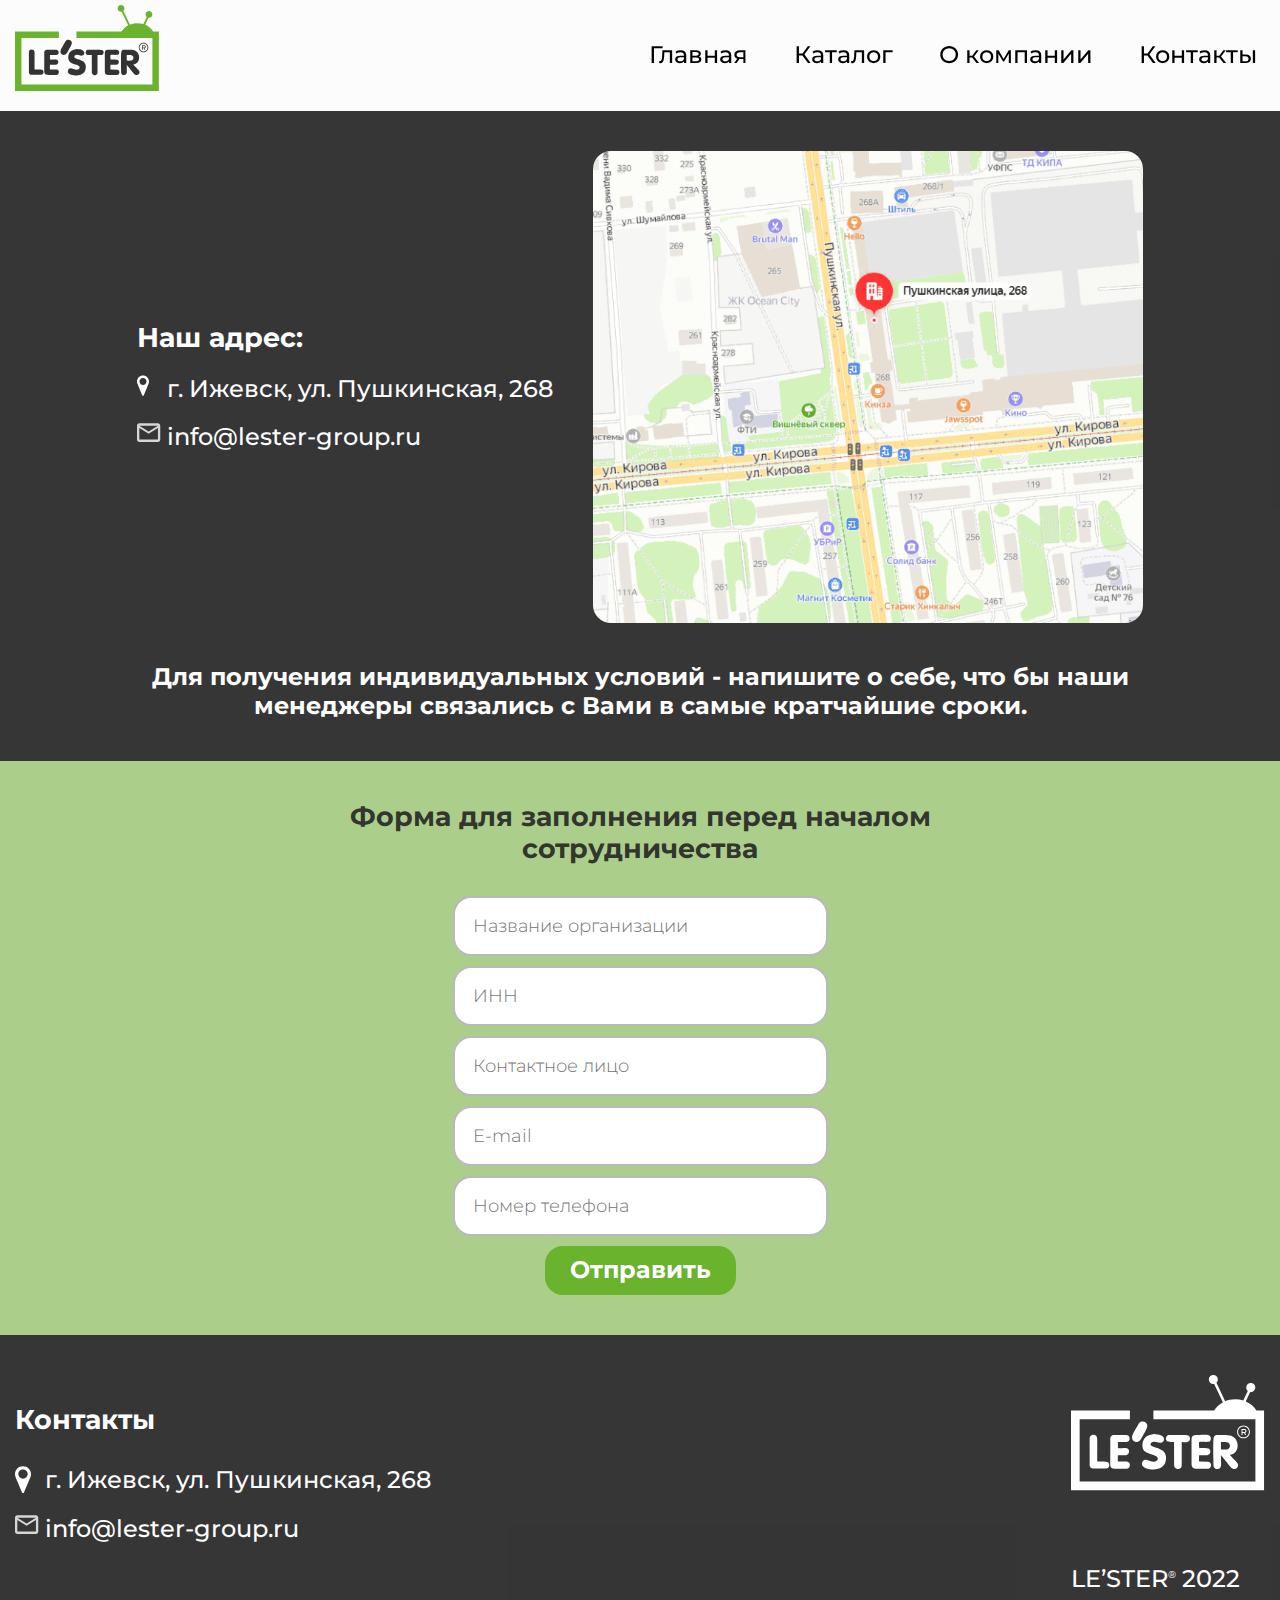
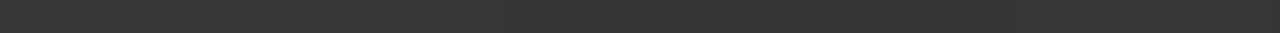
<file: contact.html>
<!DOCTYPE html>
<html lang="en">
<head>
    <meta charset="UTF-8" />
    <meta http-equiv="X-UA-Compatible" content="IE=edge" />
    <meta name="viewport" content="width=device-width, initial-scale=1.0" />

    <title>LE'STER</title>
    <link rel="preconnect" href="https://fonts.googleapis.com">
    <link rel="preconnect" href="https://fonts.gstatic.com" crossorigin>
    <link href="https://fonts.googleapis.com/css2?family=Montserrat:wght@300;500;700&family=Roboto:wght@400;700&display=swap" rel="stylesheet">
    <link rel="stylesheet" href="pages\contact\css\contact.css" />
</head>
<body>
    <div class="wrapper">
        <header class="header">
            <div class="container">
                <div class="header__row">
                    <div class="header__logo"><a href="index.html"><img src="img\1header\logo-header.svg" alt="logo" class="header__logo__img"></a></div>
                    <div class="burger"></div>
                    <nav class="header__nav">
                        <ul class="header__list">
                            <li><a href="index.html" class="header__link">Главная</a></li>
                            <li class="catalog-box">
                                <a href="##" class="header__link dropdown">Каталог</a>
                                <div class="dropdown__container">
                                    <ul class="dropdown__list">
                                        <li><a href="tv.html" class="dropdown__link">Кронштейны для телевизоров</a></li>
                                        <li><a href="microwave.html" class="dropdown__link">Кронштейны для микроволновых печей</a></li>
                                        <li><a href="accessories.html" class="dropdown__link">Аксессуары для крупной и мелкой бытовой техники</a></li>
                                        <li><a href="сare-products.html" class="dropdown__link">Средства по уходу для крупной и
                                            мелкой бытовой техники</a></li>
                                    </ul>
                                </div>
                            </li>
                            <li><a href="about.html" class="header__link">О компании</a></li>
                            <li><a href="contact.html" class="header__link">Контакты </a></li>
                        </ul>
                    </nav>
                </div>
            </div>
        </header>
        <main class="main">
            <div class="contact">
                <div class="container">
                    <div class="contact__body">
                        <div class="address">
                            <div class="address__body">
                                <div class="address__title">Наш адрес:</div>
                                <div class="address__contacts item-address">
                                    <a href="https://yandex.ru/maps/44/izhevsk/house/pushkinskaya_ulitsa_268/YUoYdAdpTUMHQFtsfXR3c39jYw==/?ll=53.209460%2C56.862308&z=16.63" class="item-address__link  item-address__map">г. Ижевск, ул. Пушкинская, 268</a>
                                    <a href="mailto:info@lester-group.ru" class="item-address__link item-address__mail">info@lester-group.ru</a>
                                 </div>
                            </div>
                        </div>
                        <div class="geo">
                            <div class="geo__body">
                                <div class="geo__box-img">
                                    <a href="https://yandex.ru/maps/44/izhevsk/house/pushkinskaya_ulitsa_268/YUoYdAdpTUMHQFtsfXR3c39jYw==/?ll=53.209460%2C56.862308&z=16.63"><img src="pages\contact\img\3geo\map.png" alt="map" class="img__geo"></a>
                                </div>
                            </div>
                        </div>
                    </div>
                </div>
            </div>
            <div class="call">
                <div class="container">
                    <div class="call__body">
                        <div class="call__text">
                            Для получения индивидуальных условий - напишите о себе, что бы наши менеджеры связались с Вами в самые кратчайшие сроки.
                        </div>
                    </div>
                </div>
            </div>
            <div id="form" class="form">
                <div class="container">
                    <div class="form__body">
                        <div class="form__container">
                            <h2 class="form__title">Форма для заполнения перед началом сотрудничества</h2>
                            <form action="##" id="form" name="form" class="form__box">
                                <div class="input__box">
                                    <input type="text" 
                                    placeholder="Название организации"
                                    id="company"  
                                    name="company"  
                                    data-reg="^[а-яА-ЯёЁa-zA-Z0-9]+$"
                                    />
                                </div>
                                <div class="input__box">
                                    <input type="text" 
                                    placeholder="ИНН"
                                    id="inn"  
                                    name="inn"  
                                    data-reg="^[1-9]+[0-9]*$"
                                    />
                                </div>
                                <div class="input__box">
                                    <input type="text" 
                                    placeholder="Контактное лицо"
                                    id="name"  
                                    name="name"  
                                    data-reg="^[а-яА-ЯёЁa-zA-Z]+ [а-яА-ЯёЁa-zA-Z]+ ?[а-яА-ЯёЁa-zA-Z]+$"
                                    />
                                </div>
                                <div class="input__box">
                                    <input type="text"
                                    placeholder="E-mail" 
                                    id="email" 
                                    name="email" 
                                    data-reg="^[-\w.]+@([A-z0-9][-A-z0-9]+\.)+[A-z]{2,4}$"
                                    />
                                </div>
                                <div class="input__box">
                                    <input type="text" 
                                    placeholder="Номер телефона"
                                    id="phone" 
                                    name="phone"
                                    data-reg="^((\+7|7|8)+([0-9]){10})$"
                                    />
                                </div>
                                <div class="form__button">
                                    <input 
                                    type="submit" 
                                    value="Отправить" 
                                    id="button" 
                                    name="button"/>
                                </div>
                            </form>
                        </div>
                    </div>
                </div>
            </div>
        </main>
        <footer class="footer" id="footer">
            <div class="container">
                <div class="footer__wrapper">
                    <div class="footer__body">
                        <div class="footer__row">
                            <div class="footer__column">
                                <div class="footer__item footer__item-left">
                                    <div class="footer__item__label">Контакты</div>
                                    <div class="footer__item__contact contacts-footer">
                                        <a href="##" class="contacts-footer__link  contacts-footer__map">г. Ижевск, ул. Пушкинская, 268</a>
                                        <a href="mailto:info@lester-group.ru" class="contacts-footer__link contacts-footer__mail">info@lester-group.ru</a>
                                    </div>
                                </div>
                            </div>
                            <div class="footer__column">
                                <div class="footer__item footer__item-right">
                                    <div class="footer__item__logo"><a href="##"><img src="img\6footer\logo-footer.svg" alt="logo-footer" class="img-footer__logo"></a></div>
                                    <div class="footer__item__sublogo">LE’STER<span class="text-r">®</span> 2022</div>
                                </div>
                            </div>
                        </div>
                    </div>
                </div>
            </div>
        </footer>
    </div>
    <script src="pages\contact\js\formApp.js"></script>
    <script src="js\script.js"></script>
    <script src="js\dropdown.js"></script>
</body>
</html>
</file>
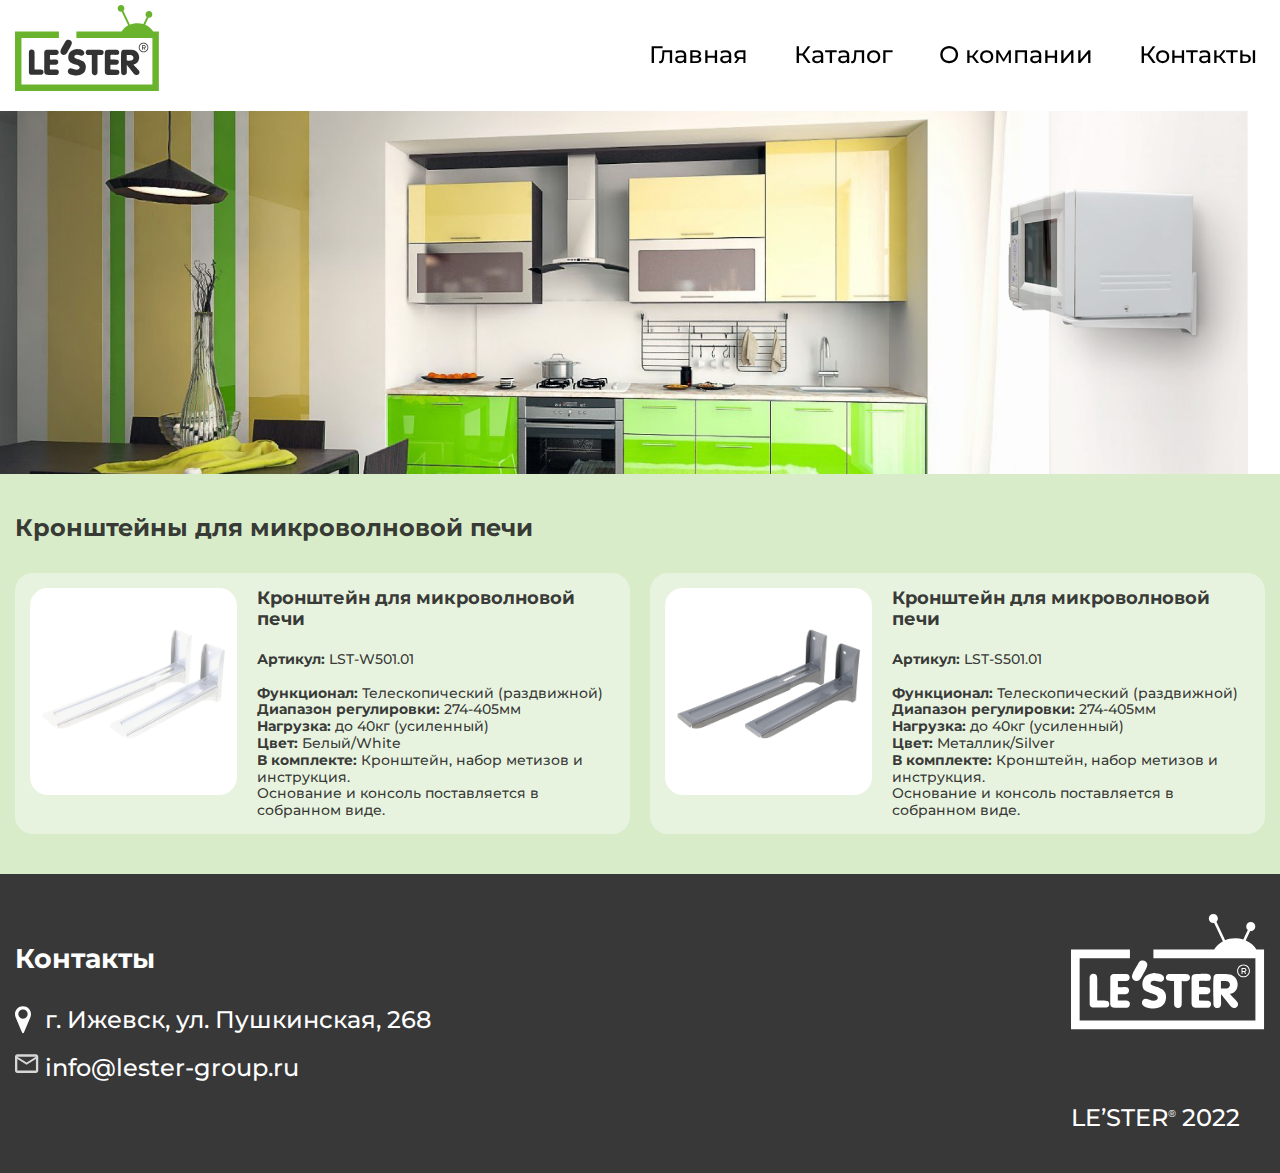
<file: microwave.html>
<!DOCTYPE html>
<html lang="en">
<head>
    <meta charset="UTF-8" />
    <meta http-equiv="X-UA-Compatible" content="IE=edge" />
    <meta name="viewport" content="width=device-width, initial-scale=1.0" />

    <title>LE'STER</title>
    <link rel="preconnect" href="https://fonts.googleapis.com">
    <link rel="preconnect" href="https://fonts.gstatic.com" crossorigin>
    <link href="https://fonts.googleapis.com/css2?family=Montserrat:wght@300;500;700&family=Roboto:wght@400;700&display=swap" rel="stylesheet">
    <link rel="stylesheet" href="pages\microwave\css\microwave.css" />
</head>
<body>
    <div class="wrapper">
        <header class="header">
            <div class="container">
                <div class="header__row">
                    <div class="header__logo"><a href="index.html"><img src="img\1header\logo-header.svg" alt="logo" class="header__logo__img"></a></div>
                    <div class="burger"></div>
                    <nav class="header__nav">
                        <ul class="header__list">
                            <li><a href="index.html" class="header__link">Главная</a></li>
                            <li class="catalog-box">
                                <a href="##" class="header__link dropdown">Каталог</a>
                                <div class="dropdown__container">
                                    <ul class="dropdown__list">
                                        <li><a href="tv.html" class="dropdown__link">Кронштейны для телевизоров</a></li>
                                        <li><a href="microwave.html" class="dropdown__link">Кронштейны для микроволновых печей</a></li>
                                        <li><a href="accessories.html" class="dropdown__link">Аксессуары для крупной и мелкой бытовой техники</a></li>
                                        <li><a href="сare-products.html" class="dropdown__link">Средства по уходу для крупной и
                                            мелкой бытовой техники</a></li>
                                    </ul>
                                </div>
                            </li>
                            <li><a href="about.html" class="header__link">О компании</a></li>
                            <li><a href="contact.html" class="header__link">Контакты </a></li>
                        </ul>
                    </nav>
                </div>
            </div>
        </header>
        <main class="main">
            <div class="intro" id="intro">
                <img class="intro__background" src="pages\microwave\img\intro\backnarrow.jpg" alt="background short">
            </div>
            <div class="microwave">
                <div class="container">
                    <div class="microwave__body">
                        <h1 class="microwave__title">Кронштейны для микроволновой печи</h1>
                        <div class="microwave__catalog">
                            <div class="microwave__card">
                                <div class="item-card">
                                    <div class="item-card__img">
                                        <a href="#popup-w501" class="increase"><img class="increase__img" src="img\icons\search.svg" alt="search"></a>
                                        <img src="pages\microwave\img\catalogmicrowave\lstw501\lstw501.png" alt="LST-W501.01" class="img-card">
                                    </div>
                                    <div class="item-card__info info-item">
                                        <h2 class="info-item__title">Кронштейн для микроволновой печи</h2>
                                        <p class="info-item__characteristic">
                                            <strong>Артикул:</strong> LST-W501.01<br>
                                            <br>
                                            <strong>Функционал:</strong> Телескопический (раздвижной)<br>
                                            <strong>Диапазон регулировки:</strong> 274-405мм<br>
                                            <strong>Нагрузка:</strong> до 40кг (усиленный)<br>
                                            <strong>Цвет:</strong> Белый/White<br>
                                            <strong>В комплекте:</strong> Кронштейн, набор метизов и инструкция.<br>
                                            Основание и консоль поставляется в собранном виде.<br>
                                        </p>
                                    </div>
                                </div>
                            </div>
                            <div class="microwave__card">
                                <div class="item-card">
                                    <div class="item-card__img">
                                        <a href="#popup-s501" class="increase"><img class="increase__img" src="img\icons\search.svg" alt="search"></a>
                                        <img src="pages\microwave\img\catalogmicrowave\lsts501\lsts501.png" alt="LST-S501.01" class="img-card">
                                    </div>
                                    <div class="item-card__info info-item">
                                        <h2 class="info-item__title">Кронштейн для микроволновой печи</h2>
                                        <p class="info-item__characteristic">
                                            <strong>Артикул:</strong> LST-S501.01<br>
                                            <br>
                                            <strong>Функционал:</strong> Телескопический (раздвижной)<br>
                                            <strong>Диапазон регулировки:</strong> 274-405мм<br>
                                            <strong>Нагрузка:</strong> до 40кг (усиленный)<br>
                                            <strong>Цвет:</strong> Металлик/Silver<br>
                                            <strong>В комплекте:</strong> Кронштейн, набор метизов и инструкция.<br>
                                            Основание и консоль поставляется в собранном виде.<br>
                                        </p>
                                    </div>
                                </div>
                            </div>
                        </div>
                    </div>
                </div>
            </div>
        </main>
        <footer class="footer" id="footer">
            <div class="container">
                <div class="footer__wrapper">
                    <div class="footer__body">
                        <div class="footer__row">
                            <div class="footer__column">
                                <div class="footer__item footer__item-left">
                                    <div class="footer__item__label">Контакты</div>
                                    <div class="footer__item__contact contacts-footer">
                                        <a href="##" class="contacts-footer__link  contacts-footer__map">г. Ижевск, ул. Пушкинская, 268</a>
                                        <a href="mailto:info@lester-group.ru" class="contacts-footer__link contacts-footer__mail">info@lester-group.ru</a>
                                    </div>
                                </div>
                            </div>
                            <div class="footer__column">
                                <div class="footer__item footer__item-right">
                                    <div class="footer__item__logo"><a href="##"><img src="img\6footer\logo-footer.svg" alt="logo-footer" class="img-footer__logo"></a></div>
                                    <div class="footer__item__sublogo">LE’STER<span class="text-r">®</span> 2022</div>
                                </div>
                            </div>
                        </div>
                    </div>
                </div>
            </div>
        </footer>
    </div>
    <div id="popup-w501" class="popup">
        <a href="#header" class="popup__area"></a>
        <div class="popup__body">
            <div class="popup__content">
                <a href="#header" class="popup__close">X</a>
                <div class="popup__box">
                    <div class="popup__img"><img src="pages\microwave\img\catalogmicrowave\lstw501\lstw501.png" alt="LST-W501.01" class="img-popup"></div>
                    <div class="popup__info">
                        <p class="popup__title">LST-W501.01</p>
                        <p class="popup__text">Простая и надёжная конструкция. Металл ГОСТ. Толщина металла 1,5 мм. Инструкция, Набор для крепления к стене в комплекте. Основание и консоль поставляется в собранном виде.</p>
                        <a href="contact.html#form" class="popup__link-to-form">Стать партнером</a>
                    </div>
                </div>
            </div>
        </div>
    </div>
    <div id="popup-s501" class="popup">
        <a href="#header" class="popup__area"></a>
        <div class="popup__body">
            <div class="popup__content">
                <a href="#header" class="popup__close">X</a>
                <div class="popup__box">
                    <div class="popup__img"><img src="pages\microwave\img\catalogmicrowave\lsts501\lsts501.png" alt="LST-S501.01" class="img-popup"></div>
                    <div class="popup__info">
                        <p class="popup__title">LST-S501.01</p>
                        <p class="popup__text">Простая и надёжная конструкция. Металл ГОСТ. Толщина металла 1,5 мм. Инструкция, Набор для крепления к стене в комплекте. Основание и консоль поставляется в собранном виде.</p>
                        <a href="contact.html#form" class="popup__link-to-form">Стать партнером</a>
                    </div>
                </div>
            </div>
        </div>
    </div>
    <script src="js\script.js"></script>
    <script src="js\dropdown.js"></script>
</body>
</html>
</file>
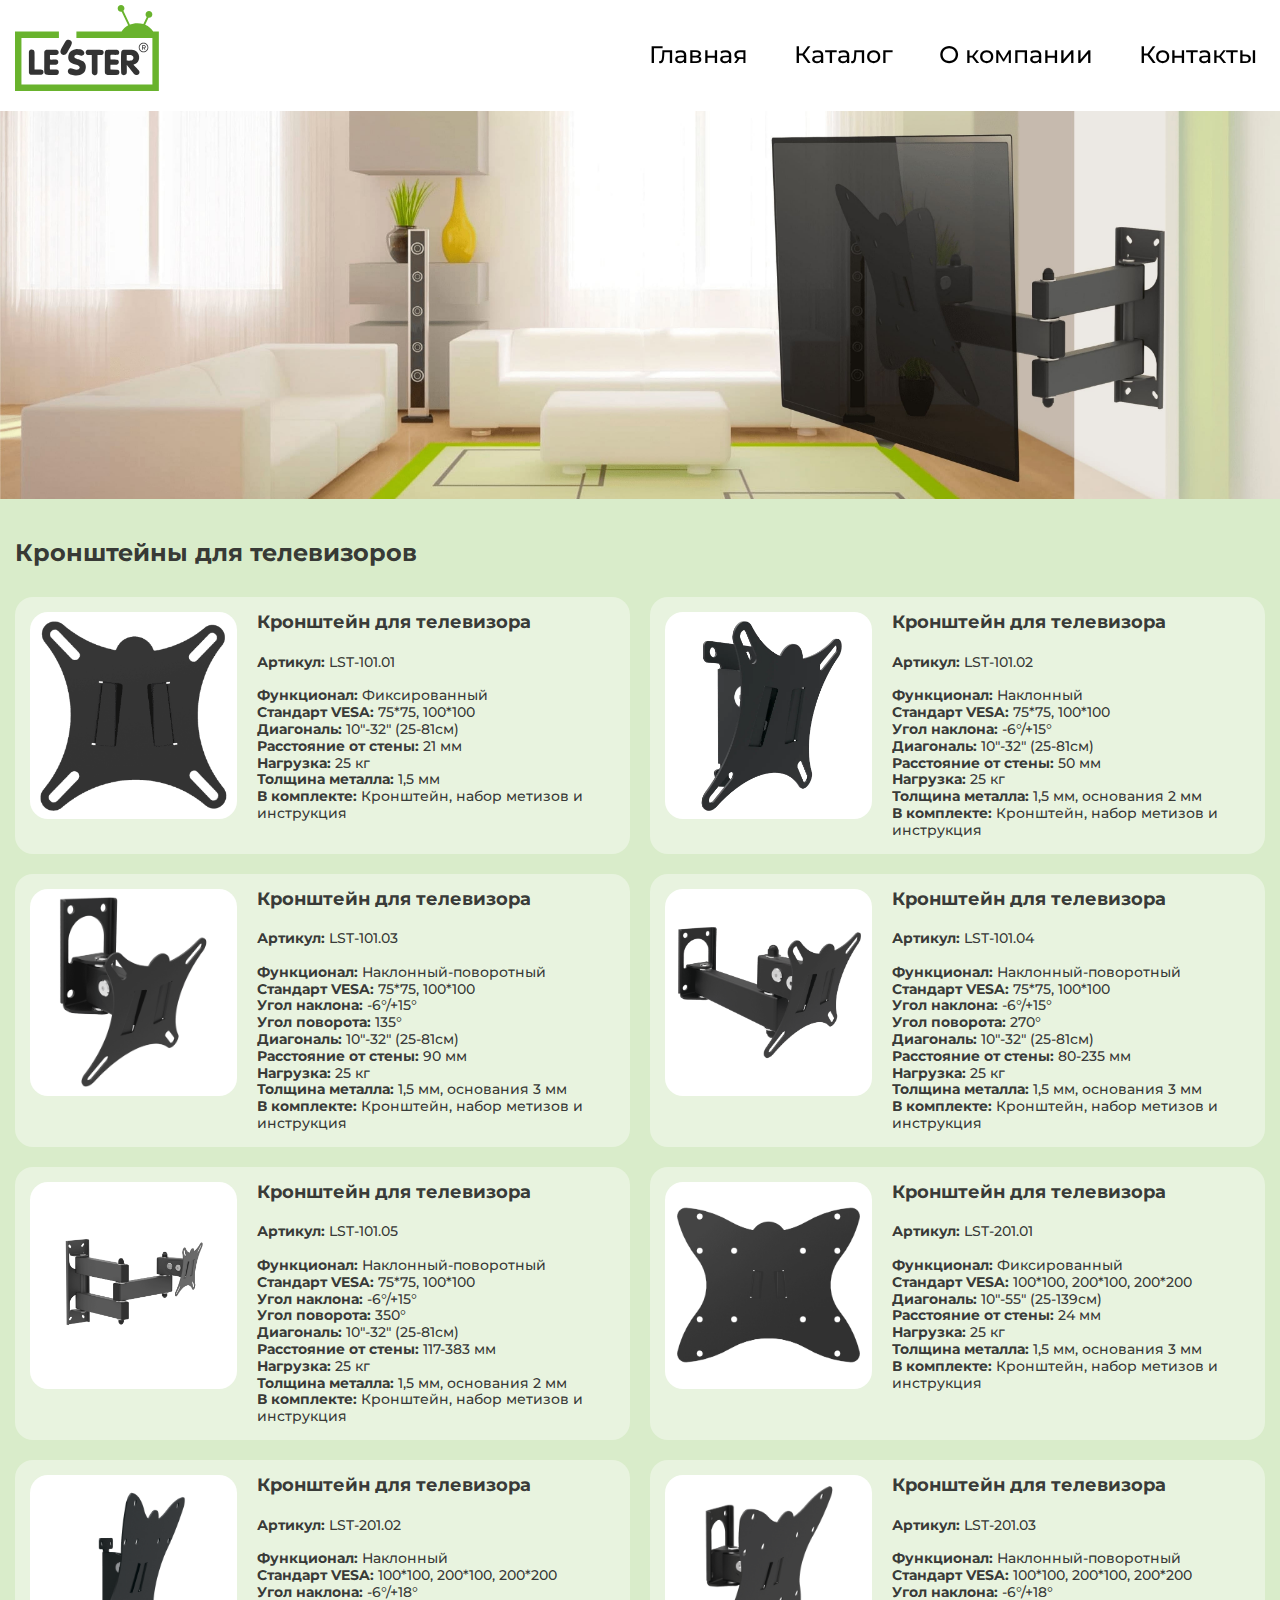
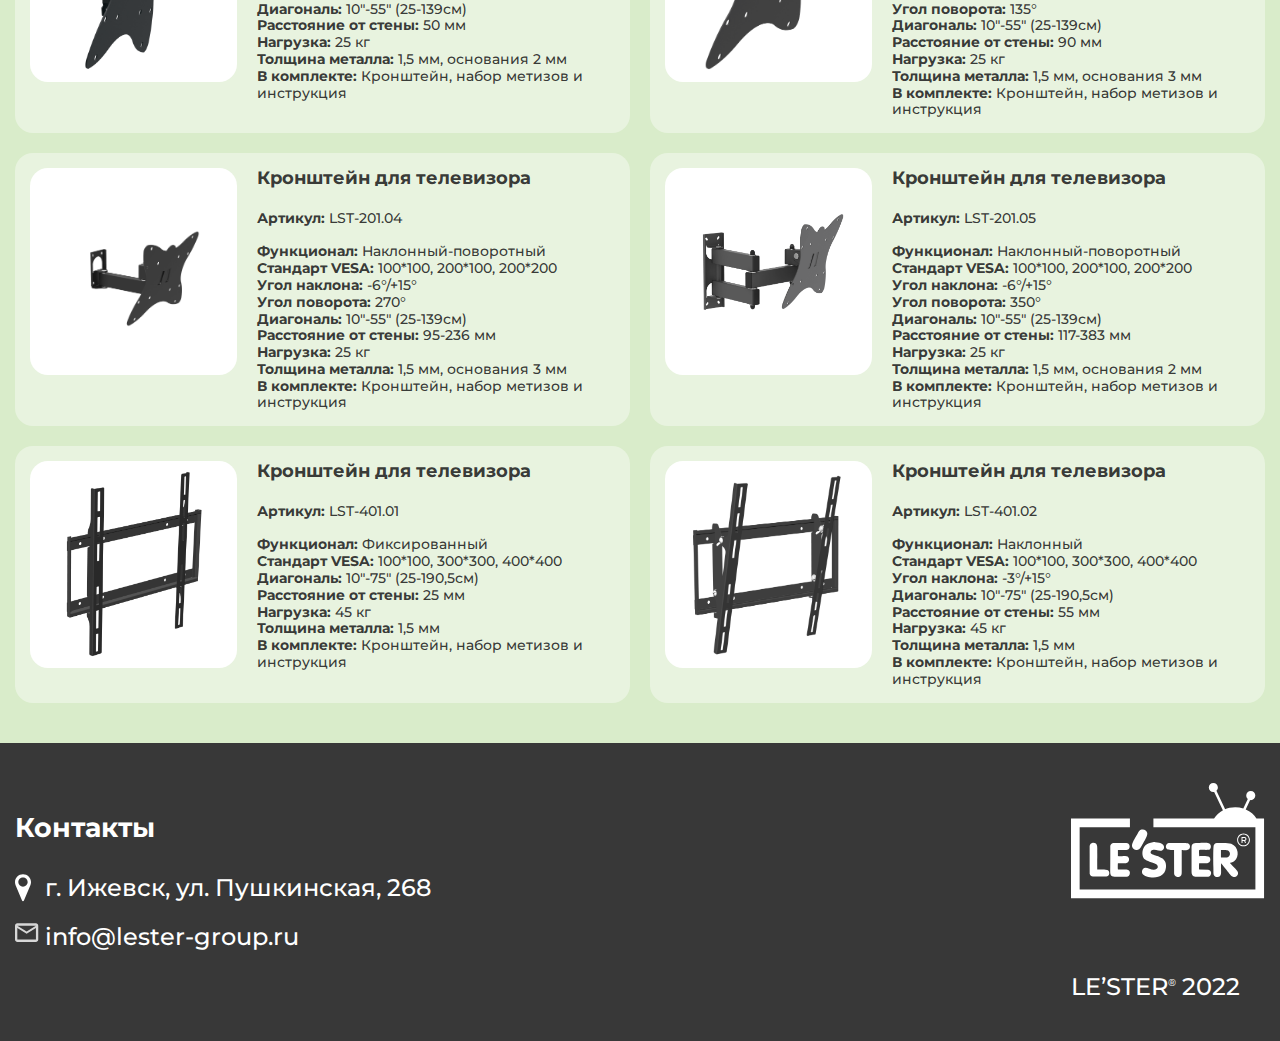
<file: tv.html>
<!DOCTYPE html>
<html lang="en">
<head>
    <meta charset="UTF-8" />
    <meta http-equiv="X-UA-Compatible" content="IE=edge" />
    <meta name="viewport" content="width=device-width, initial-scale=1.0" />

    <title>LE'STER</title>
    <link rel="preconnect" href="https://fonts.googleapis.com">
    <link rel="preconnect" href="https://fonts.gstatic.com" crossorigin>
    <link href="https://fonts.googleapis.com/css2?family=Montserrat:wght@300;500;700&family=Roboto:wght@400;700&display=swap" rel="stylesheet">
    <link rel="stylesheet" href="pages\tv\css\tv.css" />
</head>
<body>
    <div class="wrapper">
        <header id="header" class="header">
            <div class="container">
                <div class="header__row">
                    <div class="header__logo"><a href="index.html"><img src="img\1header\logo-header.svg" alt="logo" class="header__logo__img"></a></div>
                    <div class="burger"></div>
                    <nav class="header__nav">
                        <ul class="header__list">
                            <li><a href="index.html" class="header__link">Главная</a></li>
                            <li class="catalog-box">
                                <a href="##" class="header__link dropdown">Каталог</a>
                                <div class="dropdown__container">
                                    <ul class="dropdown__list">
                                        <li><a href="tv.html" class="dropdown__link">Кронштейны для телевизоров</a></li>
                                        <li><a href="microwave.html" class="dropdown__link">Кронштейны для микроволновых печей</a></li>
                                        <li><a href="accessories.html" class="dropdown__link">Аксессуары для крупной и мелкой бытовой техники</a></li>
                                        <li><a href="сare-products.html" class="dropdown__link">Средства по уходу для крупной и
                                            мелкой бытовой техники</a></li>
                                    </ul>
                                </div>
                            </li>
                            <li><a href="about.html" class="header__link">О компании</a></li>
                            <li><a href="contact.html" class="header__link">Контакты </a></li>
                        </ul>
                    </nav>
                </div>
            </div>
        </header>
        <main class="main">
            <div class="intro" id="intro">
                <img class="intro__background" src="img\1header\first-page\backshort.jpg" alt="background short">
            </div>
            <div class="tv">
                <div class="container">
                    <div class="tv__body">
                        <h1 class="tv__title">Кронштейны для телевизоров</h1>
                        <div class="tv__catalog">
                            <div class="tv__card">
                                <div class="item-card">
                                    <div class="item-card__img">
                                        <a href="#popup10101" class="increase"><img class="increase__img" src="img\icons\search.svg" alt="search"></a>
                                        <img src="pages\tv\img\catalogtv\lst1011\lst1011.png" alt="LST-101.01" class="img-card">
                                    </div>
                                    <div class="item-card__info info-item">
                                        <h2 class="info-item__title">Кронштейн для телевизора</h2>
                                        <p class="info-item__characteristic">
                                            <strong>Артикул:</strong> LST-101.01 <br>
                                            <br>
                                            <strong>Функционал:</strong> Фиксированный<br>
                                            <strong>Стандарт VESA:</strong> 75*75, 100*100<br>
                                            <strong>Диагональ:</strong> 10"-32" (25-81см)<br>
                                            <strong>Расстояние от стены:</strong> 21 мм<br>
                                            <strong>Нагрузка:</strong> 25 кг<br>
                                            <strong>Толщина металла:</strong> 1,5 мм<br>
                                            <strong>В комплекте:</strong> Кронштейн, набор метизов и инструкция<br>
                                        </p>
                                    </div>
                                </div>
                            </div>
                            <div class="tv__card">
                                <div class="item-card">
                                    <div class="item-card__img">
                                        <a href="#popup10102" class="increase"><img class="increase__img" src="img\icons\search.svg" alt="search"></a>
                                        <img src="pages\tv\img\catalogtv\lst1012\lst1012.png" alt="LST-101.02" class="img-card">
                                    </div>
                                    <div class="item-card__info info-item">
                                        <h2 class="info-item__title">Кронштейн для телевизора</h2>
                                        <p class="info-item__characteristic">
                                            <strong>Артикул:</strong> LST-101.02 <br>
                                            <br>
                                            <strong>Функционал:</strong> Наклонный<br>
                                            <strong>Стандарт VESA:</strong> 75*75, 100*100<br>
                                            <strong>Угол наклона:</strong> -6°/+15°<br>
                                            <strong>Диагональ:</strong> 10"-32" (25-81см)<br>
                                            <strong>Расстояние от стены:</strong> 50 мм<br>
                                            <strong>Нагрузка:</strong> 25 кг<br>
                                            <strong>Толщина металла:</strong> 1,5 мм, основания 2 мм<br>
                                            <strong>В комплекте:</strong> Кронштейн, набор метизов и инструкция<br>
                                        </p>
                                    </div>
                                </div>
                            </div>
                            <div class="tv__card">
                                <div class="item-card">
                                    <div class="item-card__img">
                                        <a href="#popup10103" class="increase"><img class="increase__img" src="img\icons\search.svg" alt="search"></a>
                                        <img src="pages\tv\img\catalogtv\lst1013\lst1013.png" alt="LST-101.03" class="img-card">
                                    </div>
                                    <div class="item-card__info info-item">
                                        <h2 class="info-item__title">Кронштейн для телевизора</h2>
                                        <p class="info-item__characteristic">
                                            <strong>Артикул:</strong> LST-101.03 <br>
                                            <br>
                                            <strong>Функционал:</strong> Наклонный-поворотный<br>
                                            <strong>Стандарт VESA:</strong> 75*75, 100*100<br>
                                            <strong>Угол наклона:</strong> -6°/+15°<br>
                                            <strong>Угол поворота:</strong> 135°<br>
                                            <strong>Диагональ:</strong> 10"-32" (25-81см)<br>
                                            <strong>Расстояние от стены:</strong> 90 мм<br>
                                            <strong>Нагрузка:</strong> 25 кг<br>
                                            <strong>Толщина металла:</strong> 1,5 мм, основания 3 мм<br>
                                            <strong>В комплекте:</strong> Кронштейн, набор метизов и инструкция<br>
                                        </p>
                                    </div>
                                </div>
                            </div>
                            <div class="tv__card">
                                <div class="item-card">
                                    <div class="item-card__img">
                                        <a href="#popup10104" class="increase"><img class="increase__img" src="img\icons\search.svg" alt="search"></a>
                                        <img src="pages\tv\img\catalogtv\lst1014\lst1014.png" alt="LST-101.04" class="img-card">
                                    </div>
                                    <div class="item-card__info info-item">
                                        <h2 class="info-item__title">Кронштейн для телевизора</h2>
                                        <p class="info-item__characteristic">
                                            <strong>Артикул:</strong> LST-101.04 <br>
                                            <br>
                                            <strong>Функционал:</strong> Наклонный-поворотный<br>
                                            <strong>Стандарт VESA:</strong> 75*75, 100*100<br>
                                            <strong>Угол наклона:</strong> -6°/+15°<br>
                                            <strong>Угол поворота:</strong> 270°<br>
                                            <strong>Диагональ:</strong> 10"-32" (25-81см)<br>
                                            <strong>Расстояние от стены:</strong> 80-235 мм<br>
                                            <strong>Нагрузка:</strong> 25 кг<br>
                                            <strong>Толщина металла:</strong> 1,5 мм, основания 3 мм<br>
                                            <strong>В комплекте:</strong> Кронштейн, набор метизов и инструкция<br>
                                        </p>
                                    </div>
                                </div>
                            </div>
                            <div class="tv__card">
                                <div class="item-card">
                                    <div class="item-card__img">
                                        <a href="#popup10105" class="increase"><img class="increase__img" src="img\icons\search.svg" alt="search"></a>
                                        <img src="pages\tv\img\catalogtv\lst1015\lst1015.png" alt="LST-101.05" class="img-card">
                                    </div>
                                    <div class="item-card__info info-item">
                                        <h2 class="info-item__title">Кронштейн для телевизора</h2>
                                        <p class="info-item__characteristic">
                                            <strong>Артикул:</strong> LST-101.05<br>
                                            <br>
                                            <strong>Функционал:</strong> Наклонный-поворотный<br>
                                            <strong>Стандарт VESA:</strong> 75*75, 100*100<br>
                                            <strong>Угол наклона:</strong> -6°/+15°<br>
                                            <strong>Угол поворота:</strong> 350°<br>
                                            <strong>Диагональ:</strong> 10"-32" (25-81см)<br>
                                            <strong>Расстояние от стены:</strong> 117-383 мм<br>
                                            <strong>Нагрузка:</strong> 25 кг<br>
                                            <strong>Толщина металла:</strong> 1,5 мм, основания 2 мм<br>
                                            <strong>В комплекте:</strong> Кронштейн, набор метизов и инструкция<br>
                                        </p>
                                    </div>
                                </div>
                            </div>
                            <div class="tv__card">
                                <div class="item-card">
                                    <div class="item-card__img">
                                        <a href="#popup20101" class="increase"><img class="increase__img" src="img\icons\search.svg" alt="search"></a>
                                        <img src="pages\tv\img\catalogtv\lst2011\lst2011.png" alt="LST-201.01" class="img-card">
                                    </div>
                                    <div class="item-card__info info-item">
                                        <h2 class="info-item__title">Кронштейн для телевизора</h2>
                                        <p class="info-item__characteristic">
                                            <strong>Артикул:</strong> LST-201.01 <br>
                                            <br>
                                            <strong>Функционал:</strong> Фиксированный<br>
                                            <strong>Стандарт VESA:</strong> 100*100, 200*100, 200*200<br>
                                            <strong>Диагональ:</strong> 10"-55" (25-139см)<br>
                                            <strong>Расстояние от стены:</strong> 24 мм<br>
                                            <strong>Нагрузка:</strong> 25 кг<br>
                                            <strong>Толщина металла:</strong> 1,5 мм, основания 3 мм<br>
                                            <strong>В комплекте:</strong> Кронштейн, набор метизов и инструкция<br>
                                        </p>
                                    </div>
                                </div>
                            </div>
                            <div class="tv__card">
                                <div class="item-card">
                                    <div class="item-card__img">
                                        <a href="#popup20102" class="increase"><img class="increase__img" src="img\icons\search.svg" alt="search"></a>
                                        <img src="pages\tv\img\catalogtv\lst2012\lst2012.png" alt="LST-201.02" class="img-card">
                                    </div>
                                    <div class="item-card__info info-item">
                                        <h2 class="info-item__title">Кронштейн для телевизора</h2>
                                        <p class="info-item__characteristic">
                                            <strong>Артикул:</strong> LST-201.02 <br>
                                            <br>
                                            <strong>Функционал:</strong> Наклонный<br>
                                            <strong>Стандарт VESA:</strong> 100*100, 200*100, 200*200<br>
                                            <strong>Угол наклона:</strong> -6°/+18°<br>
                                            <strong>Диагональ:</strong> 10"-55" (25-139см)<br>
                                            <strong>Расстояние от стены:</strong> 50 мм<br>
                                            <strong>Нагрузка:</strong> 25 кг<br>
                                            <strong>Толщина металла:</strong> 1,5 мм, основания 2 мм<br>
                                            <strong>В комплекте:</strong> Кронштейн, набор метизов и инструкция<br>
                                        </p>
                                    </div>
                                </div>
                            </div>
                            <div class="tv__card">
                                <div class="item-card">
                                    <div class="item-card__img">
                                        <a href="#popup20103" class="increase"><img class="increase__img" src="img\icons\search.svg" alt="search"></a>
                                        <img src="pages\tv\img\catalogtv\lst2013\lst2013.png" alt="LST-201.03" class="img-card">
                                    </div>
                                    <div class="item-card__info info-item">
                                        <h2 class="info-item__title">Кронштейн для телевизора</h2>
                                        <p class="info-item__characteristic">
                                            <strong>Артикул:</strong> LST-201.03 <br>
                                            <br>
                                            <strong>Функционал:</strong> Наклонный-поворотный<br>
                                            <strong>Стандарт VESA:</strong> 100*100, 200*100, 200*200<br>
                                            <strong>Угол наклона:</strong> -6°/+18°<br>
                                            <strong>Угол поворота:</strong> 135°<br>
                                            <strong>Диагональ:</strong> 10"-55" (25-139см)<br>
                                            <strong>Расстояние от стены:</strong> 90 мм<br>
                                            <strong>Нагрузка:</strong> 25 кг<br>
                                            <strong>Толщина металла:</strong> 1,5 мм, основания 3 мм<br>
                                            <strong>В комплекте:</strong> Кронштейн, набор метизов и инструкция<br>
                                        </p>
                                    </div>
                                </div>
                            </div>
                            <div class="tv__card">
                                <div class="item-card">
                                    <div class="item-card__img">
                                        <a href="#popup20104" class="increase"><img class="increase__img" src="img\icons\search.svg" alt="search"></a>
                                        <img src="pages\tv\img\catalogtv\lst2014\lst2014.png" alt="LST-201.04" class="img-card">
                                    </div>
                                    <div class="item-card__info info-item">
                                        <h2 class="info-item__title">Кронштейн для телевизора</h2>
                                        <p class="info-item__characteristic">
                                            <strong>Артикул:</strong> LST-201.04 <br>
                                            <br>
                                            <strong>Функционал:</strong> Наклонный-поворотный<br>
                                            <strong>Стандарт VESA:</strong> 100*100, 200*100, 200*200<br>
                                            <strong>Угол наклона:</strong> -6°/+15°<br>
                                            <strong>Угол поворота:</strong> 270°<br>
                                            <strong>Диагональ:</strong> 10"-55" (25-139см)<br>
                                            <strong>Расстояние от стены:</strong> 95-236 мм<br>
                                            <strong>Нагрузка:</strong> 25 кг<br>
                                            <strong>Толщина металла:</strong> 1,5 мм, основания 3 мм<br>
                                            <strong>В комплекте:</strong> Кронштейн, набор метизов и инструкция<br>
                                        </p>
                                    </div>
                                </div>
                            </div>
                            <div class="tv__card">
                                <div class="item-card">
                                    <div class="item-card__img">
                                        <a href="#popup20105" class="increase"><img class="increase__img" src="img\icons\search.svg" alt="search"></a>
                                        <img src="pages\tv\img\catalogtv\lst2015\lst2015.png" alt="LST-201.05" class="img-card">
                                    </div>
                                    <div class="item-card__info info-item">
                                        <h2 class="info-item__title">Кронштейн для телевизора</h2>
                                        <p class="info-item__characteristic">
                                            <strong>Артикул:</strong> LST-201.05 <br>
                                            <br>
                                            <strong>Функционал:</strong> Наклонный-поворотный<br>
                                            <strong>Стандарт VESA:</strong> 100*100, 200*100, 200*200<br>
                                            <strong>Угол наклона:</strong> -6°/+15°<br>
                                            <strong>Угол поворота:</strong> 350°<br>
                                            <strong>Диагональ:</strong> 10"-55" (25-139см)<br>
                                            <strong>Расстояние от стены:</strong> 117-383 мм<br>
                                            <strong>Нагрузка:</strong> 25 кг<br>
                                            <strong>Толщина металла:</strong> 1,5 мм, основания 2 мм<br>
                                            <strong>В комплекте:</strong> Кронштейн, набор метизов и инструкция<br>
                                        </p>
                                    </div>
                                </div>
                            </div>
                            <div class="tv__card">
                                <div class="item-card">
                                    <div class="item-card__img">
                                        <a href="#popup40101" class="increase"><img class="increase__img" src="img\icons\search.svg" alt="search"></a>
                                        <img src="pages\tv\img\catalogtv\lst4011\lst4011.png" alt="LST-401.01" class="img-card">
                                    </div>
                                    <div class="item-card__info info-item">
                                        <h2 class="info-item__title">Кронштейн для телевизора</h2>
                                        <p class="info-item__characteristic">
                                            <strong>Артикул:</strong> LST-401.01 <br>
                                            <br>
                                            <strong>Функционал:</strong> Фиксированный<br>
                                            <strong>Стандарт VESA:</strong> 100*100, 300*300, 400*400<br>
                                            <strong>Диагональ:</strong> 10"-75" (25-190,5см)<br>
                                            <strong>Расстояние от стены:</strong> 25 мм<br>
                                            <strong>Нагрузка:</strong> 45 кг<br>
                                            <strong>Толщина металла:</strong> 1,5 мм<br>
                                            <strong>В комплекте:</strong> Кронштейн, набор метизов и инструкция<br>
                                        </p>
                                    </div>
                                </div>
                            </div>
                            <div class="tv__card">
                                <div class="item-card">
                                    <div class="item-card__img">
                                        <a href="#popup40102" class="increase"><img class="increase__img" src="img\icons\search.svg" alt="search"></a>
                                        <img src="pages\tv\img\catalogtv\lst4012\lst4012.png" alt="LST-401.02" class="img-card">
                                    </div>
                                    <div class="item-card__info info-item">
                                        <h2 class="info-item__title">Кронштейн для телевизора</h2>
                                        <p class="info-item__characteristic">
                                            <strong>Артикул:</strong> LST-401.02 <br>
                                            <br>
                                            <strong>Функционал:</strong> Наклонный<br>
                                            <strong>Стандарт VESA:</strong> 100*100, 300*300, 400*400<br>
                                            <strong>Угол наклона:</strong> -3°/+15°<br>
                                            <strong>Диагональ:</strong> 10"-75" (25-190,5см)<br>
                                            <strong>Расстояние от стены:</strong> 55 мм<br>
                                            <strong>Нагрузка:</strong> 45 кг<br>
                                            <strong>Толщина металла:</strong> 1,5 мм<br>
                                            <strong>В комплекте:</strong> Кронштейн, набор метизов и инструкция<br>
                                        </p>
                                    </div>
                                </div>
                            </div>
                        </div>
                    </div>
                </div>
            </div>
        </main>
        <footer class="footer" id="footer">
            <div class="container">
                <div class="footer__wrapper">
                    <div class="footer__body">
                        <div class="footer__row">
                            <div class="footer__column">
                                <div class="footer__item footer__item-left">
                                    <div class="footer__item__label">Контакты</div>
                                    <div class="footer__item__contact contacts-footer">
                                        <a href="##" class="contacts-footer__link  contacts-footer__map">г. Ижевск, ул. Пушкинская, 268</a>
                                        <a href="mailto:info@lester-group.ru" class="contacts-footer__link contacts-footer__mail">info@lester-group.ru</a>
                                    </div>
                                </div>
                            </div>
                            <div class="footer__column">
                                <div class="footer__item footer__item-right">
                                    <div class="footer__item__logo"><a href="##"><img src="img\6footer\logo-footer.svg" alt="logo-footer" class="img-footer__logo"></a></div>
                                    <div class="footer__item__sublogo">LE’STER<span class="text-r">®</span> 2022</div>
                                </div>
                            </div>
                        </div>
                    </div>
                </div>
            </div>
        </footer>
    </div>
    <div id="popup10101" class="popup">
        <a href="#header" class="popup__area"></a>
        <div class="popup__body">
            <div class="popup__content">
                <a href="#header" class="popup__close">X</a>
                <div class="popup__box">
                    <div class="popup__img"><img src="pages\tv\img\catalogtv\lst1011\lst1011.png" alt="101.1" class="img-popup"></div>
                    <div class="popup__info">
                        <p class="popup__title">Кронштейн для телевизора LST-101.01</p>
                        <p class="popup__text">Простая и надёжная конструкция. Металл ГОСТ. Инструкция, набор для крепления к стене и телевизору в комплекте.</p>
                        <a href="contact.html#form" class="popup__link-to-form">Стать партнером</a>
                    </div>
                </div>
            </div>
        </div>
    </div>
    <div id="popup10102" class="popup">
        <a href="#header" class="popup__area"></a>
        <div class="popup__body">
            <div class="popup__content">
                <a href="#header" class="popup__close">X</a>
                <div class="popup__box">
                    <div class="popup__img"><img src="pages\tv\img\catalogtv\lst1012\lst1012.png" alt="101.3" class="img-popup"></div>
                    <div class="popup__info">
                        <p class="popup__title">Кронштейн для телевизора LST-101.02</p>
                        <p class="popup__text">Простая и надёжная конструкция. Металл ГОСТ. Инструкция, набор для крепления к стене и телевизору в комплекте. Регулировка угла наклона без использования инструмента </p>
                        <a href="contact.html#form" class="popup__link-to-form">Стать партнером</a>
                    </div>
                </div>
            </div>
        </div>
    </div>
    <div id="popup10103" class="popup">
        <a href="#header" class="popup__area"></a>
        <div class="popup__body">
            <div class="popup__content">
                <a href="#header" class="popup__close">X</a>
                <div class="popup__box">
                    <div class="popup__img"><img src="pages\tv\img\catalogtv\lst1013\lst1013.png" alt="101.3" class="img-popup"></div>
                    <div class="popup__info">
                        <p class="popup__title">Кронштейн для телевизора LST-101.03</p>
                        <p class="popup__text">Простая и надёжная конструкция. Металл ГОСТ. Инструкция, набор для крепления к стене и телевизору в комплекте. Регулировка угла наклона и поворота без использования инструмента</p>
                        <a href="contact.html#form" class="popup__link-to-form">Стать партнером</a>
                    </div>
                </div>
            </div>
        </div>
    </div>
    <div id="popup10104" class="popup">
        <a href="#header" class="popup__area"></a>
        <div class="popup__body">
            <div class="popup__content">
                <a href="#header" class="popup__close">X</a>
                <div class="popup__box">
                    <div class="popup__img"><img src="pages\tv\img\catalogtv\lst1014\lst1014.png" alt="101.4" class="img-popup"></div>
                    <div class="popup__info">
                        <p class="popup__title">Кронштейн для телевизора LST-101.04</p>
                        <p class="popup__text">Простая и надёжная конструкция. Металл ГОСТ. Инструкция, набор для крепления к стене и телевизору в комплекте. Регулировка угла наклона и поворота без использования инструмента</p>
                        <a href="contact.html#form" class="popup__link-to-form">Стать партнером</a>
                    </div>
                </div>
            </div>
        </div>
    </div>
    <div id="popup10105" class="popup">
        <a href="#header" class="popup__area"></a>
        <div class="popup__body">
            <div class="popup__content">
                <a href="#header" class="popup__close">X</a>
                <div class="popup__box">
                    <div class="popup__img"><img src="pages\tv\img\catalogtv\lst1015\lst1015.png" alt="101.5" class="img-popup"></div>
                    <div class="popup__info">
                        <p class="popup__title">Кронштейн для телевизора LST-101.05</p>
                        <p class="popup__text">Простая и надёжная конструкция. Металл ГОСТ. Инструкция, набор для крепления к стене и телевизору в комплекте. Регулировка угла наклона и поворота без использования инструмента</p>
                        <a href="contact.html#form" class="popup__link-to-form">Стать партнером</a>
                    </div>
                </div>
            </div>
        </div>
    </div>
    <div id="popup20101" class="popup">
        <a href="#header" class="popup__area"></a>
        <div class="popup__body">
            <div class="popup__content">
                <a href="#header" class="popup__close">X</a>
                <div class="popup__box">
                    <div class="popup__img"><img src="pages\tv\img\catalogtv\lst2011\lst2011.png" alt="201.1" class="img-popup"></div>
                    <div class="popup__info">
                        <p class="popup__title">Кронштейн для телевизора LST-201.01</p>
                        <p class="popup__text">Простая и надёжная конструкция. Металл ГОСТ. Инструкция, набор для крепления к стене и телевизору в комплекте.</p>
                        <a href="contact.html#form" class="popup__link-to-form">Стать партнером</a>
                    </div>
                </div>
            </div>
        </div>
    </div>
    <div id="popup20102" class="popup">
        <a href="#header" class="popup__area"></a>
        <div class="popup__body">
            <div class="popup__content">
                <a href="#header" class="popup__close">X</a>
                <div class="popup__box">
                    <div class="popup__img"><img src="pages\tv\img\catalogtv\lst2012\lst2012.png" alt="201.2" class="img-popup"></div>
                    <div class="popup__info">
                        <p class="popup__title">Кронштейн для телевизора LST-201.02</p>
                        <p class="popup__text">Простая и надёжная конструкция. Металл ГОСТ. Инструкция, набор для крепления к стене и телевизору в комплекте. Регулировка угла наклона без использования инструмента</p>
                        <a href="contact.html#form" class="popup__link-to-form">Стать партнером</a>
                    </div>
                </div>
            </div>
        </div>
    </div>
    <div id="popup20103" class="popup">
        <a href="#header" class="popup__area"></a>
        <div class="popup__body">
            <div class="popup__content">
                <a href="#header" class="popup__close">X</a>
                <div class="popup__box">
                    <div class="popup__img"><img src="pages\tv\img\catalogtv\lst2013\lst2013.png" alt="201.3" class="img-popup"></div>
                    <div class="popup__info">
                        <p class="popup__title">Кронштейн для телевизора LST-201.03</p>
                        <p class="popup__text">Простая и надёжная конструкция. Металл ГОСТ. Инструкция, набор для крепления к стене и телевизору в комплекте. Регулировка угла наклона и поворота без использования инструмента</p>
                        <a href="contact.html#form" class="popup__link-to-form">Стать партнером</a>
                    </div>
                </div>
            </div>
        </div>
    </div>
    <div id="popup20104" class="popup">
        <a href="#header" class="popup__area"></a>
        <div class="popup__body">
            <div class="popup__content">
                <a href="#header" class="popup__close">X</a>
                <div class="popup__box">
                    <div class="popup__img"><img src="pages\tv\img\catalogtv\lst2014\lst2014.png" alt="201.4" class="img-popup"></div>
                    <div class="popup__info">
                        <p class="popup__title">Кронштейн для телевизора LST-201.04</p>
                        <p class="popup__text">Простая и надёжная конструкция. Металл ГОСТ. Инструкция, набор для крепления к стене и телевизору в комплекте. Регулировка угла наклона и поворота без использования инструмента</p>
                        <a href="contact.html#form" class="popup__link-to-form">Стать партнером</a>
                    </div>
                </div>
            </div>
        </div>
    </div>
    <div id="popup20105" class="popup">
        <a href="#header" class="popup__area"></a>
        <div class="popup__body">
            <div class="popup__content">
                <a href="#header" class="popup__close">X</a>
                <div class="popup__box">
                    <div class="popup__img"><img src="pages\tv\img\catalogtv\lst2015\lst2015.png" alt=2101.5" class="img-popup"></div>
                    <div class="popup__info">
                        <p class="popup__title">Кронштейн для телевизора LST-201.05</p>
                        <p class="popup__text">Простая и надёжная конструкция. Металл ГОСТ. Инструкция, набор для крепления к стене и телевизору в комплекте. Регулировка угла наклона и поворота без использования инструмента</p>
                        <a href="contact.html#form" class="popup__link-to-form">Стать партнером</a>
                    </div>
                </div>
            </div>
        </div>
    </div>
    <div id="popup40101" class="popup">
        <a href="#header" class="popup__area"></a>
        <div class="popup__body">
            <div class="popup__content">
                <a href="#header" class="popup__close">X</a>
                <div class="popup__box">
                    <div class="popup__img"><img src="pages\tv\img\catalogtv\lst4011\lst4011.png" alt="401.1" class="img-popup"></div>
                    <div class="popup__info">
                        <p class="popup__title">Кронштейн для телевизора LST-401.01</p>
                        <p class="popup__text">Простая и надёжная конструкция. Металл ГОСТ. Инструкция, набор для крепления к стене и телевизору в комплекте.</p>
                        <a href="contact.html#form" class="popup__link-to-form">Стать партнером</a>
                    </div>
                </div>
            </div>
        </div>
    </div>
    <div id="popup40102" class="popup">
        <a href="#header" class="popup__area"></a>
        <div class="popup__body">
            <div class="popup__content">
                <a href="#header" class="popup__close">X</a>
                <div class="popup__box">
                    <div class="popup__img"><img src="pages\tv\img\catalogtv\lst4012\lst4012.png" alt="401.2" class="img-popup"></div>
                    <div class="popup__info">
                        <p class="popup__title">Кронштейн для телевизора LST-401.02</p>
                        <p class="popup__text">Простая и надёжная конструкция. Металл ГОСТ. Инструкция, набор для крепления к стене и телевизору в комплекте. Регулировка угла наклона без использования инструмента</p>
                        <a href="contact.html#form" class="popup__link-to-form">Стать партнером</a>
                    </div>
                </div>
            </div>
        </div>
    </div>
    <script src="js\script.js"></script>
    <script src="js\dropdown.js"></script>
</body>
</html>
</file>
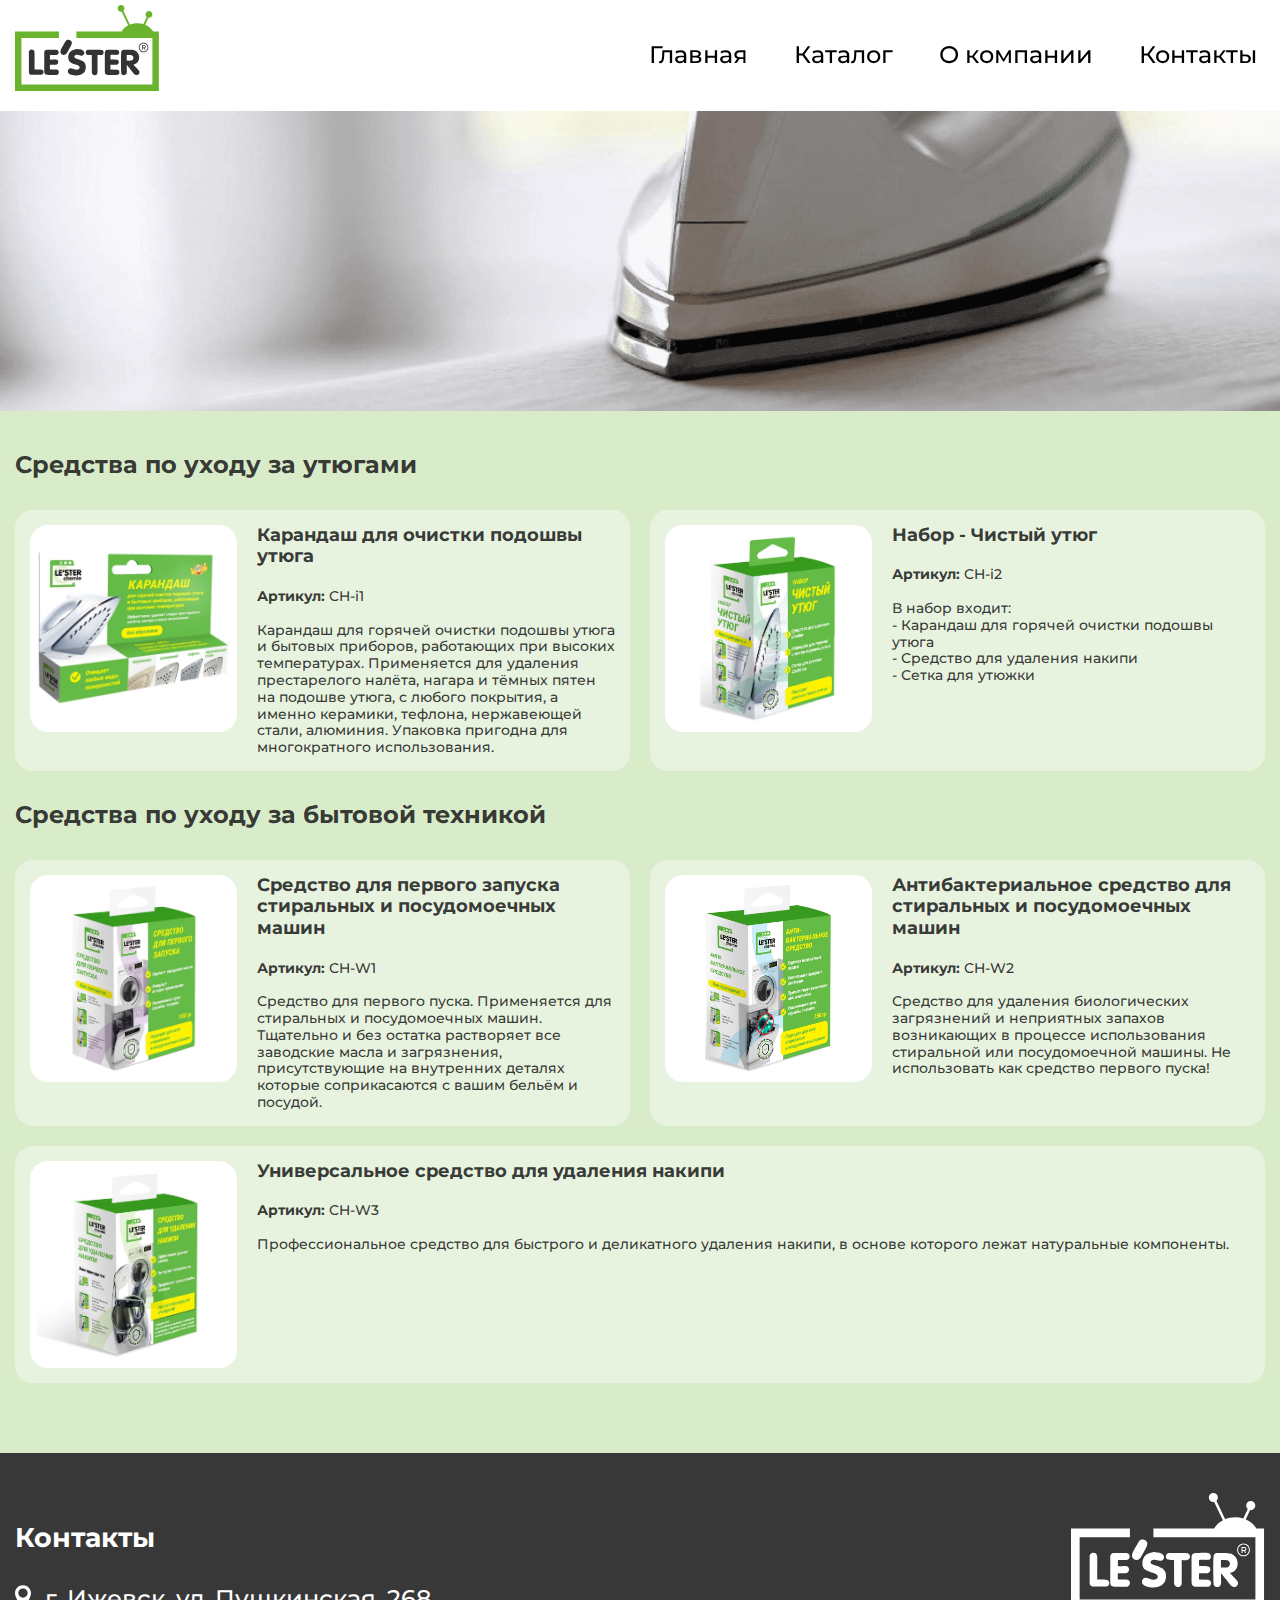
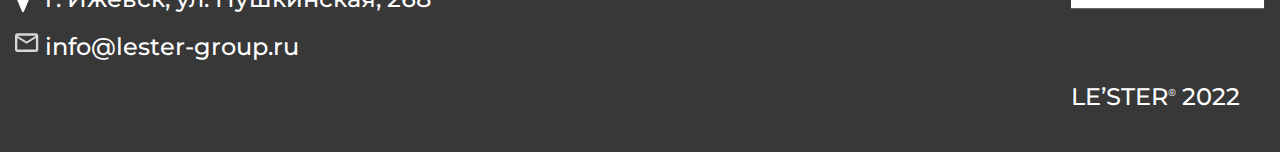
<file: сare-products.html>
<!DOCTYPE html>
<html lang="en">
<head>
    <meta charset="UTF-8" />
    <meta http-equiv="X-UA-Compatible" content="IE=edge" />
    <meta name="viewport" content="width=device-width, initial-scale=1.0" />

    <title>LE'STER</title>
    <link rel="preconnect" href="https://fonts.googleapis.com">
    <link rel="preconnect" href="https://fonts.gstatic.com" crossorigin>
    <link href="https://fonts.googleapis.com/css2?family=Montserrat:wght@300;500;700&family=Roboto:wght@400;700&display=swap" rel="stylesheet">
    <link rel="stylesheet" href="pages\careproduct\css\careproduct.css" />
</head>
<body>
    <div class="wrapper">
        <header class="header">
            <div class="container">
                <div class="header__row">
                    <div class="header__logo"><a href="index.html"><img src="img\1header\logo-header.svg" alt="logo" class="header__logo__img"></a></div>
                    <div class="burger"></div>
                    <nav class="header__nav">
                        <ul class="header__list">
                            <li><a href="index.html" class="header__link">Главная</a></li>
                            <li class="catalog-box">
                                <a href="##" class="header__link dropdown">Каталог</a>
                                <div class="dropdown__container">
                                    <ul class="dropdown__list">
                                        <li><a href="tv.html" class="dropdown__link">Кронштейны для телевизоров</a></li>
                                        <li><a href="microwave.html" class="dropdown__link">Кронштейны для микроволновых печей</a></li>
                                        <li><a href="accessories.html" class="dropdown__link">Аксессуары для крупной и мелкой бытовой техники</a></li>
                                        <li><a href="сare-products.html" class="dropdown__link">Средства по уходу для крупной и
                                            мелкой бытовой техники</a></li>
                                    </ul>
                                </div>
                            </li>
                            <li><a href="about.html" class="header__link">О компании</a></li>
                            <li><a href="contact.html" class="header__link">Контакты </a></li>
                        </ul>
                    </nav>
                </div>
            </div>
        </header>
        <main class="main">
            <div class="intro" id="intro">
                <img class="intro__background" src="pages\careproduct\img\intro\intro.png" alt="background short">
            </div>
            <div class="сare-products">
                <div class="container">
                    <div class="сare-products__body">
                        <h1 class="сare-products__title">Средства по уходу за утюгами</h1>
                        <div class="сare-products__catalog">
                            <div class="сare-products__card">
                                <div class="item-card">
                                    <div class="item-card__img">
                                        <a href="#popup-chi1" class="increase"><img class="increase__img" src="img\icons\search.svg" alt="search"></a>
                                        <img src="pages\careproduct\img\catalogcare\chi1\chi1.webp" alt="CH-i1" class="img-card">
                                    </div>
                                    <div class="item-card__info info-item">
                                        <h2 class="info-item__title">Карандаш для очистки подошвы утюга</h2>
                                        <p class="info-item__characteristic">
                                            <strong>Артикул:</strong> CH-i1<br>
                                            <br>
                                            Карандаш для горячей очистки подошвы утюга и бытовых приборов, работающих при высоких температурах. Применяется для удаления престарелого налёта, нагара и тёмных пятен на подошве утюга, с любого покрытия, а именно керамики, тефлона, нержавеющей стали, алюминия. Упаковка пригодна для многократного использования.
                                        </p>
                                    </div>
                                </div>
                            </div>
                            <div class="сare-products__card">
                                <div class="item-card">
                                    <div class="item-card__img">
                                        <a href="#popup-chi2" class="increase"><img class="increase__img" src="img\icons\search.svg" alt="search"></a>
                                        <img src="pages\careproduct\img\catalogcare\chi2\chi2.webp" alt="CH-i2 " class="img-card">
                                    </div>
                                    <div class="item-card__info info-item">
                                        <h2 class="info-item__title">Набор - Чистый утюг</h2>
                                        <p class="info-item__characteristic">
                                            <strong>Артикул:</strong> CH-i2<br>
                                            <br>
                                            В набор входит:<br>
                                            - Карандаш для горячей очистки подошвы утюга<br>
                                            - Средство для удаления накипи<br>
                                            - Сетка для утюжки <br>
                                        </p>
                                    </div>
                                </div>
                            </div>
                        </div>
                        <h1 class="сare-products__title">Средства по уходу за бытовой техникой </h1>
                        <div class="сare-products__catalog">
                            <div class="сare-products__card">
                                <div class="item-card">
                                    <div class="item-card__img">
                                        <a href="#popup-chw1" class="increase"><img class="increase__img" src="img\icons\search.svg" alt="search"></a>
                                        <img src="pages\careproduct\img\catalogcare\chw1\chw1.webp" alt="CH-W1" class="img-card">
                                    </div>
                                    <div class="item-card__info info-item">
                                        <h2 class="info-item__title">Средство для первого запуска стиральных и посудомоечных машин</h2>
                                        <p class="info-item__characteristic">
                                            <strong>Артикул:</strong> CH-W1<br>
                                            <br>
                                            Средство для первого пуска. Применяется для стиральных и посудомоечных машин. Тщательно и без остатка растворяет все заводские масла и загрязнения, присутствующие на внутренних деталях которые соприкасаются с вашим бельём и посудой.
                                        </p>
                                    </div>
                                </div>
                            </div>
                            <div class="сare-products__card">
                                <div class="item-card">
                                    <div class="item-card__img">
                                        <a href="#popup-chw2" class="increase"><img class="increase__img" src="img\icons\search.svg" alt="search"></a>
                                        <img src="pages\careproduct\img\catalogcare\chw2\chw2.jpg" alt="CH-W2 " class="img-card">
                                    </div>
                                    <div class="item-card__info info-item">
                                        <h2 class="info-item__title">Антибактериальное средство для стиральных и посудомоечных машин</h2>
                                        <p class="info-item__characteristic">
                                            <strong>Артикул:</strong> CH-W2<br>
                                            <br>
                                            Средство для удаления биологических загрязнений и неприятных запахов возникающих в процессе использования стиральной или посудомоечной машины. Не использовать как средство первого пуска!
                                        </p>
                                    </div>
                                </div>
                            </div>
                            <div class="сare-products__card">
                                <div class="item-card">
                                    <div class="item-card__img">
                                        <a href="#popup-chw3" class="increase"><img class="increase__img" src="img\icons\search.svg" alt="search"></a>
                                        <img src="pages\careproduct\img\catalogcare\chw3\chw3.jpg" alt="CH-W3 " class="img-card">
                                    </div>
                                    <div class="item-card__info info-item">
                                        <h2 class="info-item__title">Универсальное средство для удаления накипи</h2>
                                        <p class="info-item__characteristic">
                                            <strong>Артикул:</strong> CH-W3<br>
                                            <br>
                                            Профессиональное средство для быстрого и деликатного удаления накипи, в основе которого лежат натуральные компоненты.
                                        </p>
                                    </div>
                                </div>
                            </div>
                        </div>
                    </div>
                </div>
            </div>
        </main>
        <footer class="footer" id="footer">
            <div class="container">
                <div class="footer__wrapper">
                    <div class="footer__body">
                        <div class="footer__row">
                            <div class="footer__column">
                                <div class="footer__item footer__item-left">
                                    <div class="footer__item__label">Контакты</div>
                                    <div class="footer__item__contact contacts-footer">
                                        <a href="##" class="contacts-footer__link  contacts-footer__map">г. Ижевск, ул. Пушкинская, 268</a>
                                        <a href="mailto:info@lester-group.ru" class="contacts-footer__link contacts-footer__mail">info@lester-group.ru</a>
                                    </div>
                                </div>
                            </div>
                            <div class="footer__column">
                                <div class="footer__item footer__item-right">
                                    <div class="footer__item__logo"><a href="##"><img src="img\6footer\logo-footer.svg" alt="logo-footer" class="img-footer__logo"></a></div>
                                    <div class="footer__item__sublogo">LE’STER<span class="text-r">®</span> 2022</div>
                                </div>
                            </div>
                        </div>
                    </div>
                </div>
            </div>
        </footer>
    </div>
    <div id="popup-chi1" class="popup">
        <a href="#header" class="popup__area"></a>
        <div class="popup__body">
            <div class="popup__content">
                <a href="#header" class="popup__close">X</a>
                <div class="popup__box">
                    <div class="popup__img"><img src="pages\careproduct\img\catalogcare\chi1\chi1.webp" alt="CH-i1" class="img-popup"></div>
                    <div class="popup__info">
                        <p class="popup__title">Карандаш для очистки подошвы утюга CH-i1</p>
                        <p class="popup__text">
                            Карандаш для горячей очистки подошвы утюга и бытовых приборов, работающих при высоких температурах. Применяется для удаления престарелого налёта, нагара и тёмных пятен на подошве утюга, с любого покрытия, а именно керамики, тефлона, нержавеющей стали, алюминия.
                        </p>
                        <a href="contact.html#form" class="popup__link-to-form">Стать партнером</a>
                    </div>
                </div>
            </div>
        </div>
    </div>
    <div id="popup-chi2" class="popup">
        <a href="#header" class="popup__area"></a>
        <div class="popup__body">
            <div class="popup__content">
                <a href="#header" class="popup__close">X</a>
                <div class="popup__box">
                    <div class="popup__img"><img src="pages\careproduct\img\catalogcare\chi2\chi2.webp" alt="CH-i2" class="img-popup"></div>
                    <div class="popup__info">
                        <p class="popup__title">Набор - Чистый утюг CH-i2 </p>
                        <p class="popup__text">
                            В набор входит:<br>
                            - Карандаш для горячей очистки подошвы утюга<br>
                            - Средство для удаления накипи<br>
                            - Сетка для утюжки <br>
                        </p>
                        <a href="contact.html#form" class="popup__link-to-form">Стать партнером</a>
                    </div>
                </div>
            </div>
        </div>
    </div>
    <div id="popup-chw1" class="popup">
        <a href="#header" class="popup__area"></a>
        <div class="popup__body">
            <div class="popup__content">
                <a href="#header" class="popup__close">X</a>
                <div class="popup__box">
                    <div class="popup__img"><img src="pages\careproduct\img\catalogcare\chw1\chw1.webp" alt="CH-W1" class="img-popup"></div>
                    <div class="popup__info">
                        <p class="popup__title">Средство для первого запуска СМ и ПММ CH-W1</p>
                        <p class="popup__text">В составе высоко концентрированное средство которое действительно работает. Испытано в лаборатории LE'STER</p>
                        <a href="contact.html#form" class="popup__link-to-form">Стать партнером</a>
                    </div>
                </div>
            </div>
        </div>
    </div>
    <div id="popup-chw2" class="popup">
        <a href="#header" class="popup__area"></a>
        <div class="popup__body">
            <div class="popup__content">
                <a href="#header" class="popup__close">X</a>
                <div class="popup__box">
                    <div class="popup__img"><img src="pages\careproduct\img\catalogcare\chw2\chw2.jpg" alt="CH-W2" class="img-popup"></div>
                    <div class="popup__info">
                        <p class="popup__title">Антибактериальное средство для СМ и ПММ CH-W2</p>
                        <p class="popup__text">В составе высоко концентрированное средство которое действительно работает. Имеется отдушка. Испытано в лаборатории LE'STER</p>
                        <a href="contact.html#form" class="popup__link-to-form">Стать партнером</a>
                    </div>
                </div>
            </div>
        </div>
    </div>
    <div id="popup-chw3" class="popup">
        <a href="#header" class="popup__area"></a>
        <div class="popup__body">
            <div class="popup__content">
                <a href="#header" class="popup__close">X</a>
                <div class="popup__box">
                    <div class="popup__img"><img src="pages\careproduct\img\catalogcare\chw3\chw3.jpg" alt="CH-W3 " class="img-popup"></div>
                    <div class="popup__info">
                        <p class="popup__title">Универсальное средство для удаления накипи CH-W3</p>
                        <p class="popup__text">Мощное средство на основе натуральных компонентов</p>
                        <a href="contact.html#form" class="popup__link-to-form">Стать партнером</a>
                    </div>
                </div>
            </div>
        </div>
    </div>
    <script src="js\script.js"></script>
    <script src="js\dropdown.js"></script>
</body>
</html>
</file>
